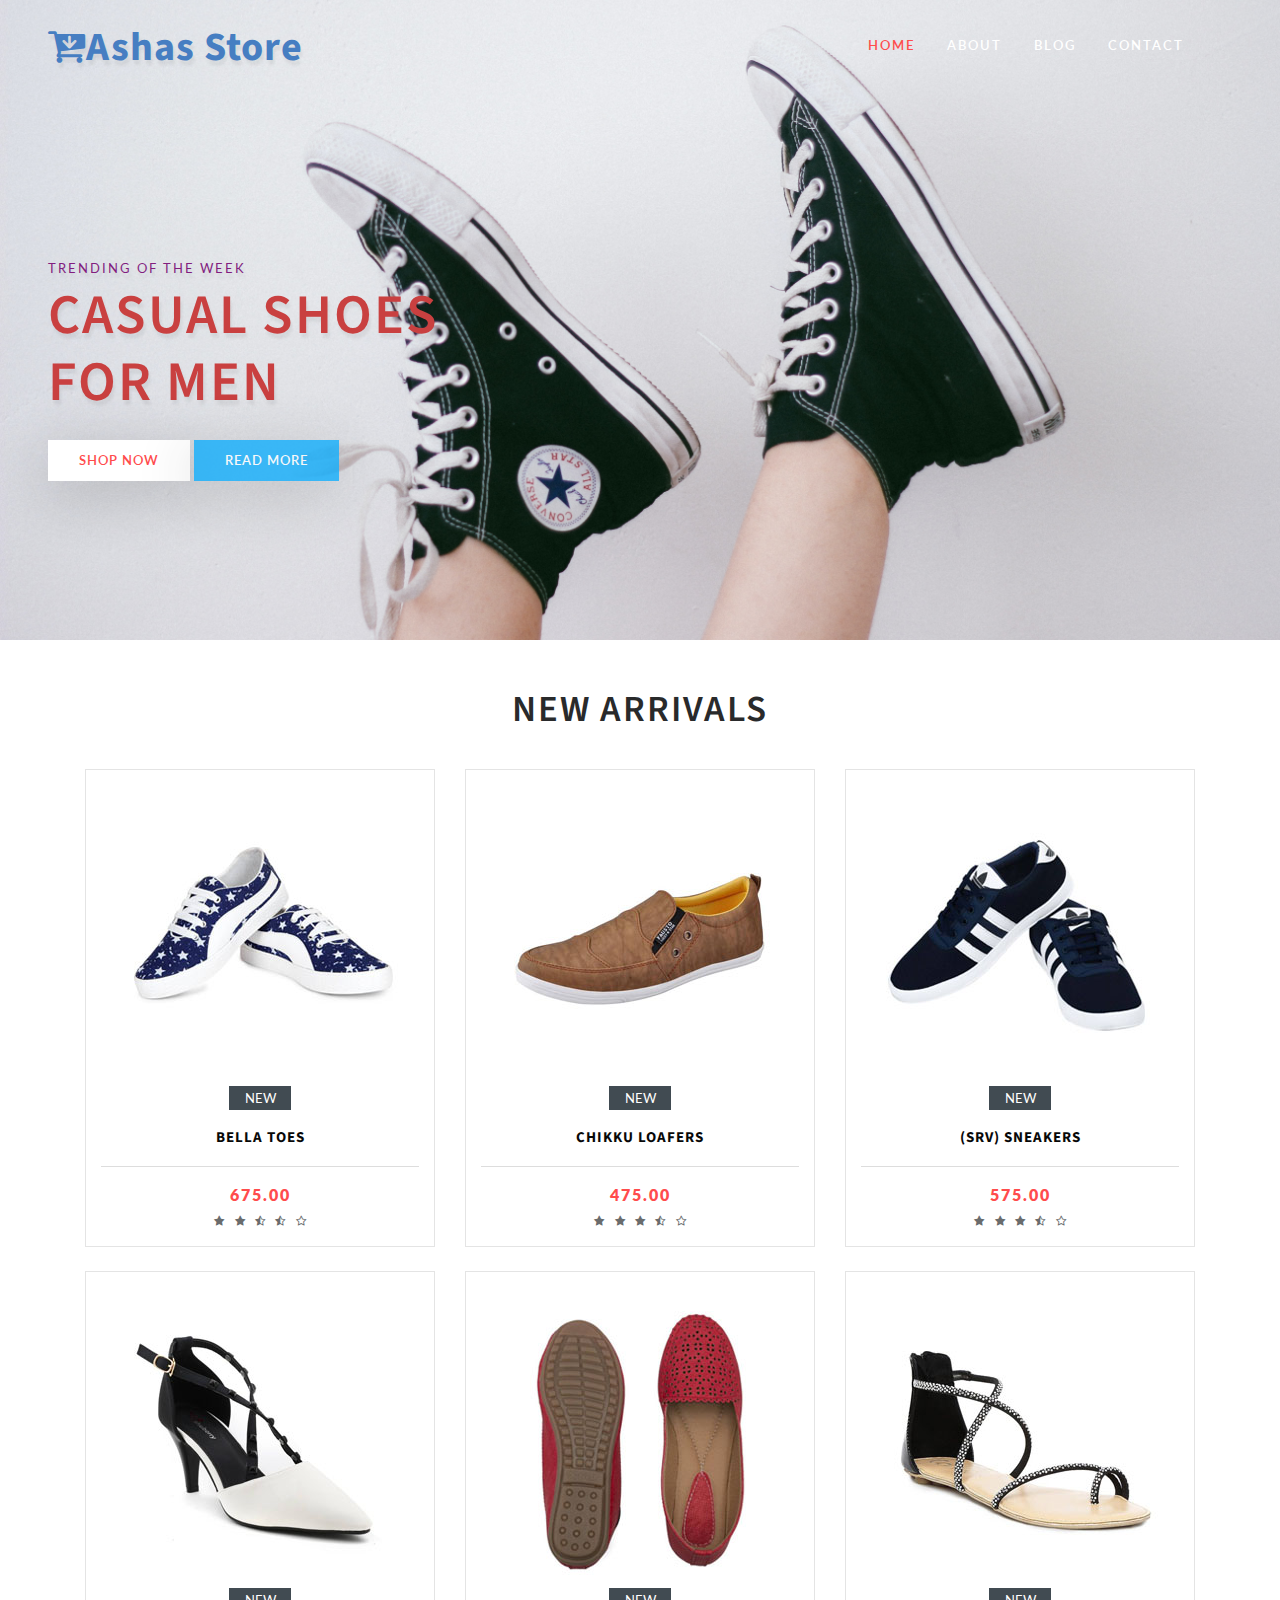
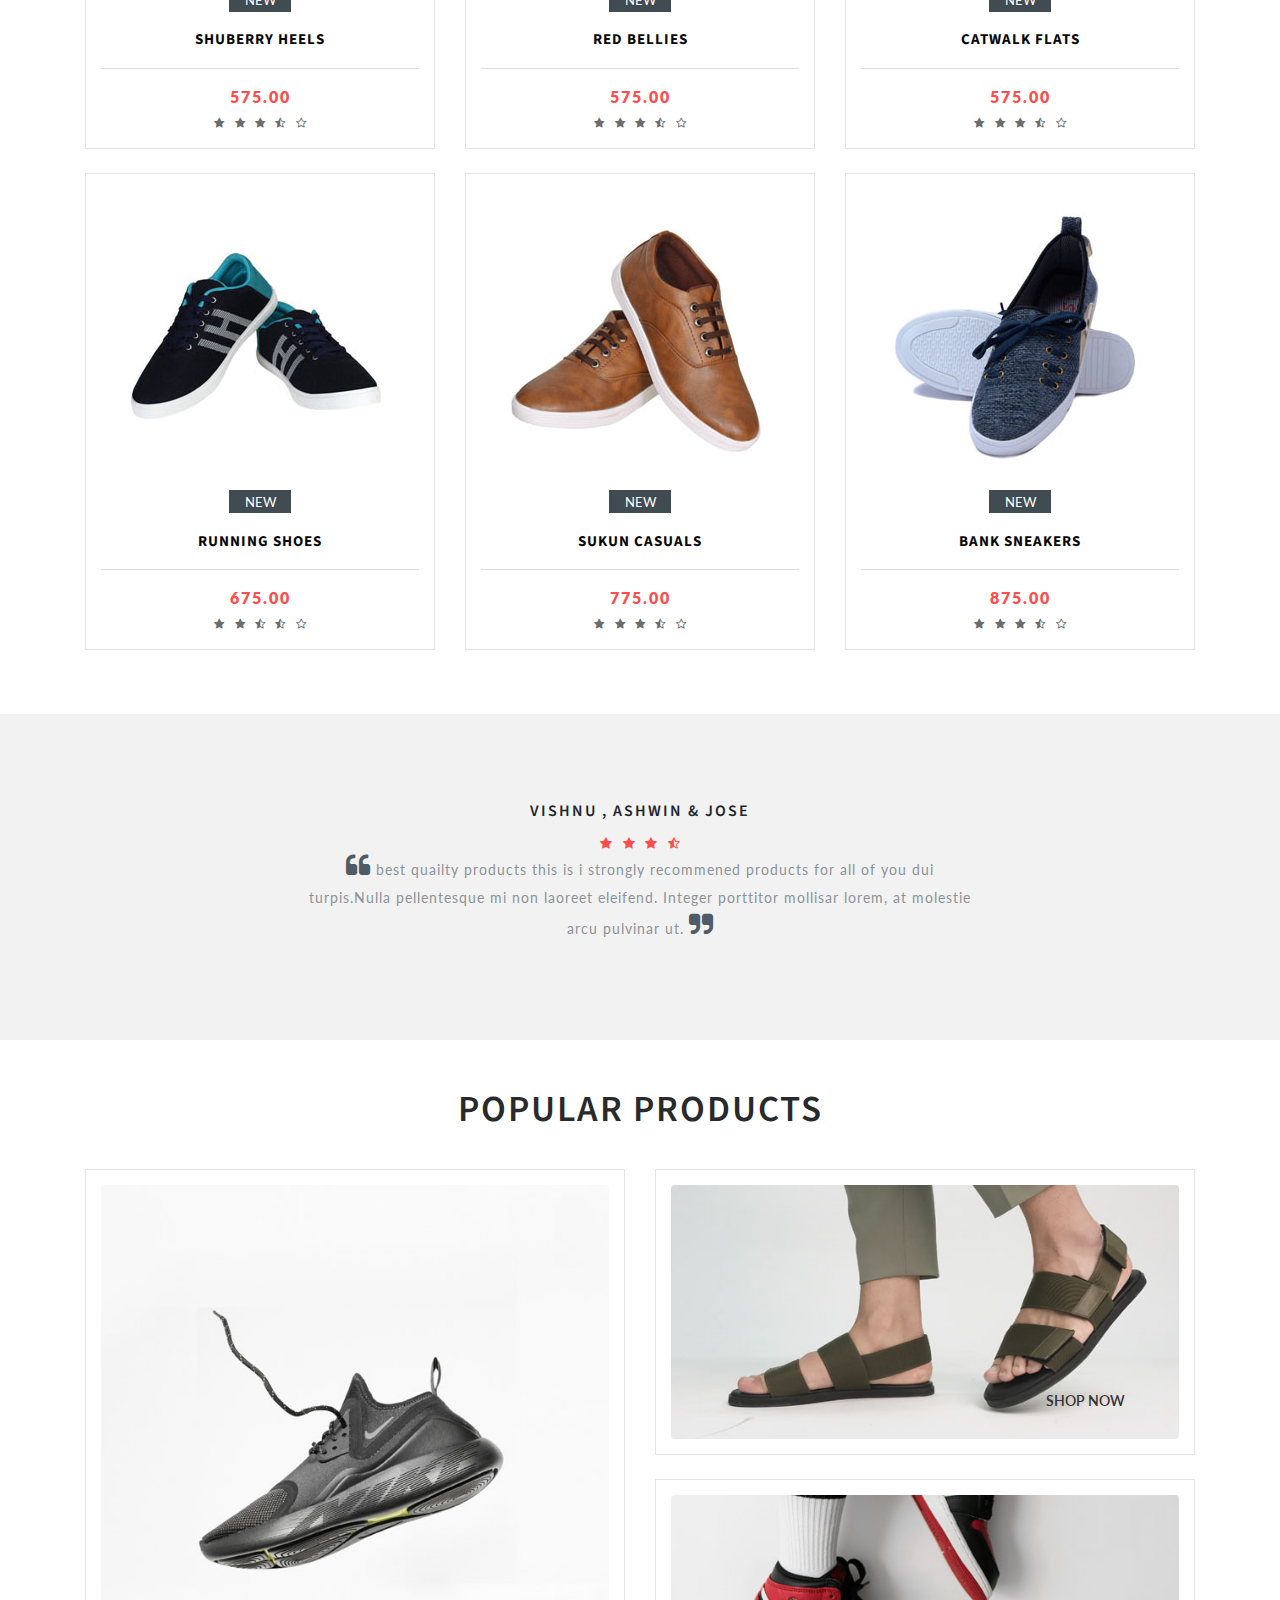
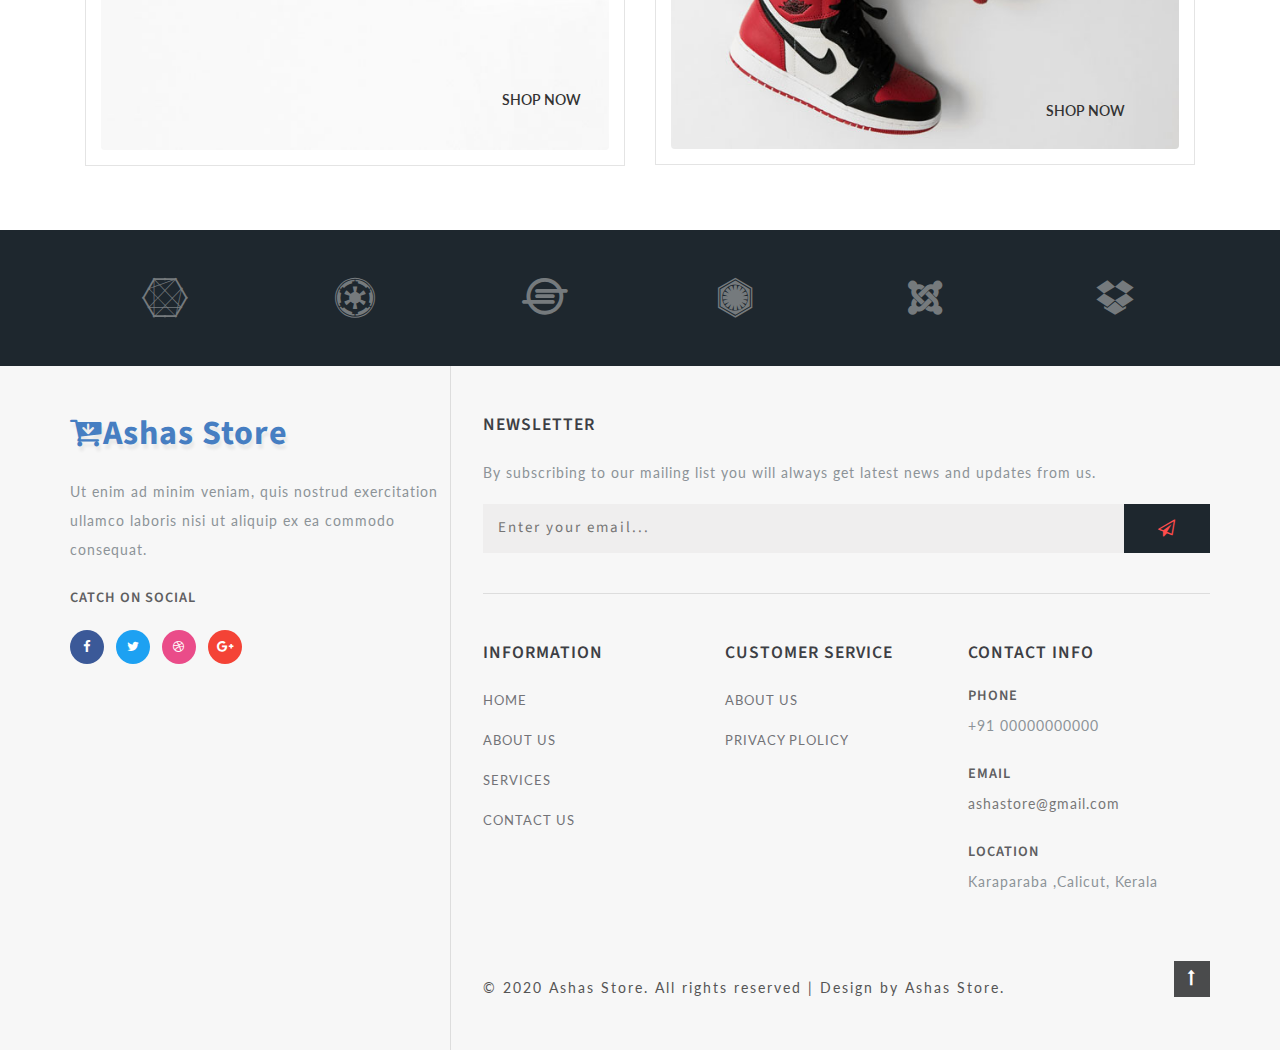
<file: index.html>
<!--
Author: Jose scaria Thomas
-->

<!DOCTYPE html>
<html lang="zxx">

<head>
    <title>Ashas Stores</title>
    <!-- Meta tag Keywords -->
    <meta name="viewport" content="width=device-width, initial-scale=1">
    <meta charset="UTF-8" />
    <meta name="keywords" content=" Templates, Flat Web Templates, Android Compatible web template, Smartphone Compatible web template, free webdesigns for Nokia, Samsung, LG, SonyEricsson, Motorola web design" />
    <script>
        addEventListener("load", function() {
            setTimeout(hideURLbar, 0);
        }, false);

        function hideURLbar() {
            window.scrollTo(0, 1);
        }
    </script>
    <!-- //Meta tag Keywords -->

    <!-- Custom-Files -->
    <link rel="stylesheet" href="css/bootstrap.css">
    <!-- Bootstrap-Core-CSS -->
    <link rel="stylesheet" href="css/style.css" type="text/css" media="all" />
    <!-- Style-CSS -->
    <!-- font-awesome-icons -->
    <link href="css/font-awesome.css" rel="stylesheet">
    <!-- //font-awesome-icons -->
    <!-- /Fonts -->
    <link href="//fonts.googleapis.com/css?family=Lato:100,100i,300,300i,400,400i,700" rel="stylesheet">
    <link href="//fonts.googleapis.com/css?family=Source+Sans+Pro:200,200i,300,300i,400,400i,600,600i,700,700i,900" rel="stylesheet">
    <!-- //Fonts -->

</head>

<body>

    <!-- mian-content -->
    <div class="main-banner" id="home">
        <!-- header -->
        <header class="header">
            <div class="container-fluid px-lg-5">
                <!-- nav -->
                <nav class="py-4">
                    <div id="logo">
                        <h1> <a style="color:#467ec2;" href="index.html"><span class="	fa fa-cart-arrow-down" aria-hidden="true"></span>Ashas Store</a></h1>
                    </div>

                    <label for="drop" class="toggle">Menu</label>
                    <input type="checkbox" id="drop" />
                    <ul class="menu mt-2">
                        <li class="active"><a href="index.html">Home</a></li>
                        <li><a href="about.html">About</a></li>
                        <li><a href="blog.html">Blog</a></li>
                        <li>
                            <!-- First Tier Drop Down -->

                        </li>
                        <li><a href="contact.html">Contact</a></li>
                    </ul>
                </nav>
                <!-- //nav -->
            </div>
        </header>
        <!-- //header -->
        <!--/banner-->
        <div class="banner-info ">
            <p style="color: #821d7f;">Trending of the week</p>
            <h3 class="mb-4" style="color: #c94040;">Casual Shoes for Men</h3>
            <div class="ban-buttons">
                <a href="shop-single.html" class="btn">Shop Now</a>
                <a href="single.html" class="btn active">Read More</a>
            </div>
        </div>
        <!--// banner-inner -->

    </div>
    <!--//main-content-->

    <!--/ab -->
    <section class="about py-5">
        <div class="container pb-lg-3">
            <h3 class="tittle text-center">New Arrivals</h3>
            <div class="row">
                <div class="col-md-4 product-men">
                    <div class="product-shoe-info shoe text-center">
                        <div class="men-thumb-item">
                            <img src="images/s1.jpg" class="img-fluid" alt="">
                            <span class="product-new-top">New</span>
                        </div>
                        <div class="item-info-product">
                            <h4>
                                <a href="shop-single.html">Bella Toes </a>
                            </h4>

                            <div class="product_price">
                                <div class="grid-price">
                                    <span class="money">675.00</span>
                                </div>
                            </div>
                            <ul class="stars">
                                <li><a href="#"><span class="fa fa-star" aria-hidden="true"></span></a></li>
                                <li><a href="#"><span class="fa fa-star" aria-hidden="true"></span></a></li>
                                <li><a href="#"><span class="fa fa-star-half-o" aria-hidden="true"></span></a></li>
                                <li><a href="#"><span class="fa fa-star-half-o" aria-hidden="true"></span></a></li>
                                <li><a href="#"><span class="fa fa-star-o" aria-hidden="true"></span></a></li>
                            </ul>
                        </div>
                    </div>
                </div>
                <div class="col-md-4 product-men">
                    <div class="product-shoe-info shoe text-center">
                        <div class="men-thumb-item">
                            <img src="images/s2.jpg" class="img-fluid" alt="">
                            <span class="product-new-top">New</span>
                        </div>
                        <div class="item-info-product">
                            <h4>
                                <a href="shop-single.html">Chikku Loafers </a>
                            </h4>

                            <div class="product_price">
                                <div class="grid-price">
                                    <span class="money">475.00</span>
                                </div>
                            </div>
                            <ul class="stars">
                                <li><a href="#"><span class="fa fa-star" aria-hidden="true"></span></a></li>
                                <li><a href="#"><span class="fa fa-star" aria-hidden="true"></span></a></li>
                                <li><a href="#"><span class="fa fa-star" aria-hidden="true"></span></a></li>
                                <li><a href="#"><span class="fa fa-star-half-o" aria-hidden="true"></span></a></li>
                                <li><a href="#"><span class="fa fa-star-o" aria-hidden="true"></span></a></li>
                            </ul>
                        </div>
                    </div>
                </div>
                <div class="col-md-4 product-men">
                    <div class="product-shoe-info shoe text-center">
                        <div class="men-thumb-item">
                            <img src="images/s3.jpg" class="img-fluid" alt="">
                            <span class="product-new-top">New</span>
                        </div>
                        <div class="item-info-product">
                            <h4>
                                <a href="shop-single.html">(SRV) Sneakers </a>
                            </h4>

                            <div class="product_price">
                                <div class="grid-price">
                                    <span class="money">575.00</span>
                                </div>
                            </div>
                            <ul class="stars">
                                <li><a href="#"><span class="fa fa-star" aria-hidden="true"></span></a></li>
                                <li><a href="#"><span class="fa fa-star" aria-hidden="true"></span></a></li>
                                <li><a href="#"><span class="fa fa-star" aria-hidden="true"></span></a></li>
                                <li><a href="#"><span class="fa fa-star-half-o" aria-hidden="true"></span></a></li>
                                <li><a href="#"><span class="fa fa-star-o" aria-hidden="true"></span></a></li>
                            </ul>
                        </div>
                    </div>
                </div>
                <div class="col-md-4 product-men my-lg-4">
                    <div class="product-shoe-info shoe text-center">
                        <div class="men-thumb-item">
                            <img src="images/s4.jpg" class="img-fluid" alt="">
                            <span class="product-new-top">New</span>
                        </div>
                        <div class="item-info-product">
                            <h4>
                                <a href="shop-single.html">Shuberry Heels</a>
                            </h4>

                            <div class="product_price">
                                <div class="grid-price">
                                    <span class="money">575.00</span>
                                </div>
                            </div>
                            <ul class="stars">
                                <li><a href="#"><span class="fa fa-star" aria-hidden="true"></span></a></li>
                                <li><a href="#"><span class="fa fa-star" aria-hidden="true"></span></a></li>
                                <li><a href="#"><span class="fa fa-star" aria-hidden="true"></span></a></li>
                                <li><a href="#"><span class="fa fa-star-half-o" aria-hidden="true"></span></a></li>
                                <li><a href="#"><span class="fa fa-star-o" aria-hidden="true"></span></a></li>
                            </ul>
                        </div>
                    </div>
                </div>
                <div class="col-md-4 product-men my-lg-4">
                    <div class="product-shoe-info shoe text-center">
                        <div class="men-thumb-item">
                            <img src="images/s5.jpg" class="img-fluid" alt="">
                            <span class="product-new-top">New</span>
                        </div>
                        <div class="item-info-product">
                            <h4>
                                <a href="shop-single.html">Red Bellies </a>
                            </h4>

                            <div class="product_price">
                                <div class="grid-price">
                                    <span class="money">575.00</span>
                                </div>
                            </div>
                            <ul class="stars">
                                <li><a href="#"><span class="fa fa-star" aria-hidden="true"></span></a></li>
                                <li><a href="#"><span class="fa fa-star" aria-hidden="true"></span></a></li>
                                <li><a href="#"><span class="fa fa-star" aria-hidden="true"></span></a></li>
                                <li><a href="#"><span class="fa fa-star-half-o" aria-hidden="true"></span></a></li>
                                <li><a href="#"><span class="fa fa-star-o" aria-hidden="true"></span></a></li>
                            </ul>
                        </div>
                    </div>
                </div>
                <div class="col-md-4 product-men my-lg-4">
                    <div class="product-shoe-info shoe text-center">
                        <div class="men-thumb-item">
                            <img src="images/s6.jpg" class="img-fluid" alt="">
                            <span class="product-new-top">New</span>
                        </div>
                        <div class="item-info-product">
                            <h4>
                                <a href="shop-single.html">Catwalk Flats </a>
                            </h4>

                            <div class="product_price">
                                <div class="grid-price">
                                    <span class="money">575.00</span>
                                </div>
                            </div>
                            <ul class="stars">
                                <li><a href="#"><span class="fa fa-star" aria-hidden="true"></span></a></li>
                                <li><a href="#"><span class="fa fa-star" aria-hidden="true"></span></a></li>
                                <li><a href="#"><span class="fa fa-star" aria-hidden="true"></span></a></li>
                                <li><a href="#"><span class="fa fa-star-half-o" aria-hidden="true"></span></a></li>
                                <li><a href="#"><span class="fa fa-star-o" aria-hidden="true"></span></a></li>
                            </ul>
                        </div>
                    </div>
                </div>
                <div class="col-md-4 product-men">
                    <div class="product-shoe-info shoe text-center">
                        <div class="men-thumb-item">
                            <img src="images/s7.jpg" class="img-fluid" alt="">
                            <span class="product-new-top">New</span>
                        </div>
                        <div class="item-info-product">
                            <h4>
                                <a href="shop-single.html">Running Shoes </a>
                            </h4>

                            <div class="product_price">
                                <div class="grid-price">
                                    <span class="money">675.00</span>
                                </div>
                            </div>
                            <ul class="stars">
                                <li><a href="#"><span class="fa fa-star" aria-hidden="true"></span></a></li>
                                <li><a href="#"><span class="fa fa-star" aria-hidden="true"></span></a></li>
                                <li><a href="#"><span class="fa fa-star-half-o" aria-hidden="true"></span></a></li>
                                <li><a href="#"><span class="fa fa-star-half-o" aria-hidden="true"></span></a></li>
                                <li><a href="#"><span class="fa fa-star-o" aria-hidden="true"></span></a></li>
                            </ul>
                        </div>
                    </div>
                </div>
                <div class="col-md-4 product-men">
                    <div class="product-shoe-info shoe text-center">
                        <div class="men-thumb-item">
                            <img src="images/s8.jpg" class="img-fluid" alt="">
                            <span class="product-new-top">New</span>
                        </div>
                        <div class="item-info-product">
                            <h4>
                                <a href="shop-single.html">Sukun Casuals </a>
                            </h4>

                            <div class="product_price">
                                <div class="grid-price ">
                                    <span class="money ">775.00</span>
                                </div>
                            </div>
                            <ul class="stars">
                                <li><a href="#"><span class="fa fa-star" aria-hidden="true"></span></a></li>
                                <li><a href="#"><span class="fa fa-star" aria-hidden="true"></span></a></li>
                                <li><a href="#"><span class="fa fa-star" aria-hidden="true"></span></a></li>
                                <li><a href="#"><span class="fa fa-star-half-o" aria-hidden="true"></span></a></li>
                                <li><a href="#"><span class="fa fa-star-o" aria-hidden="true"></span></a></li>
                            </ul>
                        </div>
                    </div>
                </div>
                <div class="col-md-4 product-men">
                    <div class="product-shoe-info shoe text-center">
                        <div class="men-thumb-item">
                            <img src="images/s9.jpg" class="img-fluid" alt="">
                            <span class="product-new-top">New</span>
                        </div>
                        <div class="item-info-product">
                            <h4>
                                <a href="shop-single.html">Bank Sneakers</a>
                            </h4>

                            <div class="product_price">
                                <div class="grid-price">
                                    <span class="money">875.00</span>
                                </div>
                            </div>
                            <ul class="stars">
                                <li><a href="#"><span class="fa fa-star" aria-hidden="true"></span></a></li>
                                <li><a href="#"><span class="fa fa-star" aria-hidden="true"></span></a></li>
                                <li><a href="#"><span class="fa fa-star" aria-hidden="true"></span></a></li>
                                <li><a href="#"><span class="fa fa-star-half-o" aria-hidden="true"></span></a></li>
                                <li><a href="#"><span class="fa fa-star-o" aria-hidden="true"></span></a></li>
                            </ul>
                        </div>
                    </div>
                </div>
            </div>

        </div>
    </section>
    <!-- //ab -->
    <!--/testimonials-->
    <section class="testimonials py-5">
        <div class="container">
            <div class="test-info text-center">
                <h3 class="my-md-2 my-3">Vishnu , Ashwin & Jose</h3>

                <ul class="list-unstyled w3layouts-icons clients">
                    <li>
                        <a href="#">
                            <span class="fa fa-star"></span>
                        </a>
                    </li>
                    <li>
                        <a href="#">
                            <span class="fa fa-star"></span>
                        </a>
                    </li>
                    <li>
                        <a href="#">
                            <span class="fa fa-star"></span>
                        </a>
                    </li>
                    <li>
                        <a href="#">
                            <span class="fa fa-star-half-o"></span>
                        </a>
                    </li>
                </ul>
                <p><span class="fa fa-quote-left"></span> best quailty products this is i strongly recommened products for all of you dui turpis.Nulla pellentesque mi non laoreet eleifend. Integer porttitor mollisar lorem, at molestie arcu pulvinar ut. <span class="fa fa-quote-right"></span></p>

            </div>
        </div>
    </section>
    <!--//testimonials-->
    <!--/ab -->
    <section class="about py-5">
        <div class="container pb-lg-3">
            <h3 class="tittle text-center">Popular Products</h3>
            <div class="row">
                <div class="col-md-6 latest-left">
                    <div class="product-shoe-info shoe text-center">
                        <img src="images/img1.jpg" class="img-fluid" alt="">
                        <div class="shop-now"><a href="shop.html" class="btn">Shop Now</a></div>
                    </div>
                </div>
                <div class="col-md-6 latest-right">
                    <div class="row latest-grids">
                        <div class="latest-grid1 product-men col-12">
                            <div class="product-shoe-info shoe text-center">
                                <div class="men-thumb-item">
                                    <img src="images/img2.jpg" class="img-fluid" alt="">
                                    <div class="shop-now"><a href="shop.html" class="btn">Shop Now</a></div>
                                </div>
                            </div>
                        </div>
                        <div class="latest-grid2 product-men col-12 mt-lg-4">
                            <div class="product-shoe-info shoe text-center">
                                <div class="men-thumb-item">
                                    <img src="images/img3.jpg" class="img-fluid" alt="">
                                    <div class="shop-now"><a href="shop.html" class="btn">Shop Now</a></div>

                                </div>
                            </div>
                        </div>
                    </div>
                </div>
            </div>
        </div>
    </section>
    <!-- //ab -->
    <!-- brands -->
    <section class="brands py-5" id="brands">
        <div class="container py-lg-0">
            <div class="row text-center brand-items">
                <div class="col-sm-2 col-3">
                    <a href="#"><span class="fa fa-connectdevelop" aria-hidden="true"></span></a>
                </div>
                <div class="col-sm-2 col-3">
                    <a href="#"><span class="fa fa-empire" aria-hidden="true"></span></a>
                </div>
                <div class="col-sm-2 col-3">
                    <a href="#"><span class="fa fa-ioxhost" aria-hidden="true"></span></a>
                </div>
                <div class="col-sm-2 col-3">
                    <a href="#"><span class="fa fa-first-order" aria-hidden="true"></span></a>
                </div>
                <div class="col-sm-2 col-3 mt-sm-0 mt-4">
                    <a href="#"><span class="fa fa-joomla" aria-hidden="true"></span></a>
                </div>
                <div class="col-sm-2 col-3 mt-sm-0 mt-4">
                    <a href="#"><span class="fa fa-dropbox" aria-hidden="true"></span></a>
                </div>
            </div>
        </div>
    </section>
    <!-- brands -->
    <!-- footer -->
    <footer>
        <div class="container">
            <div class="row footer-top">
                <div class="col-lg-4 footer-grid_section_w3layouts">
                    <h2 class="logo-2 mb-lg-4 mb-3">
                        <a style="color: #467ec2;" href="index.html"><span class="fa fa-cart-arrow-down" aria-hidden="true"></span>Ashas Store</a>
                    </h2>
                    <p>Ut enim ad minim veniam, quis nostrud exercitation ullamco laboris nisi ut aliquip ex ea commodo consequat.</p>
                    <h4 class="sub-con-fo ad-info my-4">Catch on Social</h4>
                    <ul class="w3layouts_social_list list-unstyled">
                        <li>
                            <a href="#" class="w3pvt_facebook">
                                <span class="fa fa-facebook-f"></span>
                            </a>
                        </li>
                        <li class="mx-2">
                            <a href="#" class="w3pvt_twitter">
                                <span class="fa fa-twitter"></span>
                            </a>
                        </li>
                        <li>
                            <a href="#" class="w3pvt_dribble">
                                <span class="fa fa-dribbble"></span>
                            </a>
                        </li>
                        <li class="ml-2">
                            <a href="#" class="w3pvt_google">
                                <span class="fa fa-google-plus"></span>
                            </a>
                        </li>
                    </ul>
                </div>
                <div class="col-lg-8 footer-right">
                    <div class="w3layouts-news-letter">
                        <h3 class="footer-title text-uppercase text-wh mb-lg-4 mb-3">Newsletter</h3>

                        <p>By subscribing to our mailing list you will always get latest news and updates from us.</p>
                        <form action="#" method="post" class="w3layouts-newsletter">
                            <input type="email" name="Email" placeholder="Enter your email..." required="">
                            <button class="btn1"><span class="fa fa-paper-plane-o" aria-hidden="true"></span></button>

                        </form>
                    </div>
                    <div class="row mt-lg-4 bottom-w3layouts-sec-nav mx-0">
                        <div class="col-md-4 footer-grid_section_w3layouts">
                            <h3 class="footer-title text-uppercase text-wh mb-lg-4 mb-3">Information</h3>
                            <ul class="list-unstyled w3layouts-icons">
                                <li>
                                    <a href="index.html">Home</a>
                                </li>
                                <li class="mt-3">
                                    <a href="about.html">About Us</a>
                                </li>

                                <li class="mt-3">
                                    <a href="#">Services</a>
                                </li>
                                <li class="mt-3">
                                    <a href="contact.html">Contact Us</a>
                                </li>
                            </ul>
                        </div>
                        <div class="col-md-4 footer-grid_section_w3layouts">
                            <!-- social icons -->
                            <div class="agileinfo_social_icons">
                                <h3 class="footer-title text-uppercase text-wh mb-lg-4 mb-3">Customer Service</h3>
                                <ul class="list-unstyled w3layouts-icons">

                                    <li>
                                        <a href="#">About Us</a>
                                    </li>

                                    <li class="mt-3">
                                        <a href="#">Privacy Plolicy</a>
                                    </li>
                                </ul>
                            </div>
                            <!-- social icons -->
                        </div>
                        <div class="col-md-4 footer-grid_section_w3layouts my-md-0 my-5">
                            <h3 class="footer-title text-uppercase text-wh mb-lg-4 mb-3">Contact Info</h3>
                            <div class="contact-info">
                                <div class="footer-address-inf">
                                    <h4 class="ad-info mb-2">Phone</h4>
                                    <p>+91 00000000000  
                                    </p>
                                </div>
                                <div class="footer-address-inf my-4">
                                    <h4 class="ad-info mb-2">Email </h4>
                                    <p><a href="">ashastore@gmail.com</a></p>
                                </div>
                                <div class="footer-address-inf">
                                    <h4 class="ad-info mb-2">Location</h4>
                                    <p>Karaparaba ,Calicut, Kerala</p>
                                </div>
                            </div>
                        </div>


                    </div>
                    <div class="cpy-right text-left row">
                        <p class="col-md-10">© 2020 Ashas Store. All rights reserved | Design by
                            <a href=""> Ashas Store.</a>
                        </p>
                        <!-- move top icon -->
                        <a href="#home" class="move-top text-right col-md-2"><span class="fa fa-long-arrow-up" aria-hidden="true"></span></a>
                        <!-- //move top icon -->
                    </div>
                </div>
            </div>
        </div>
    </footer>
    <!-- //footer -->

</body>

</html>
</file>
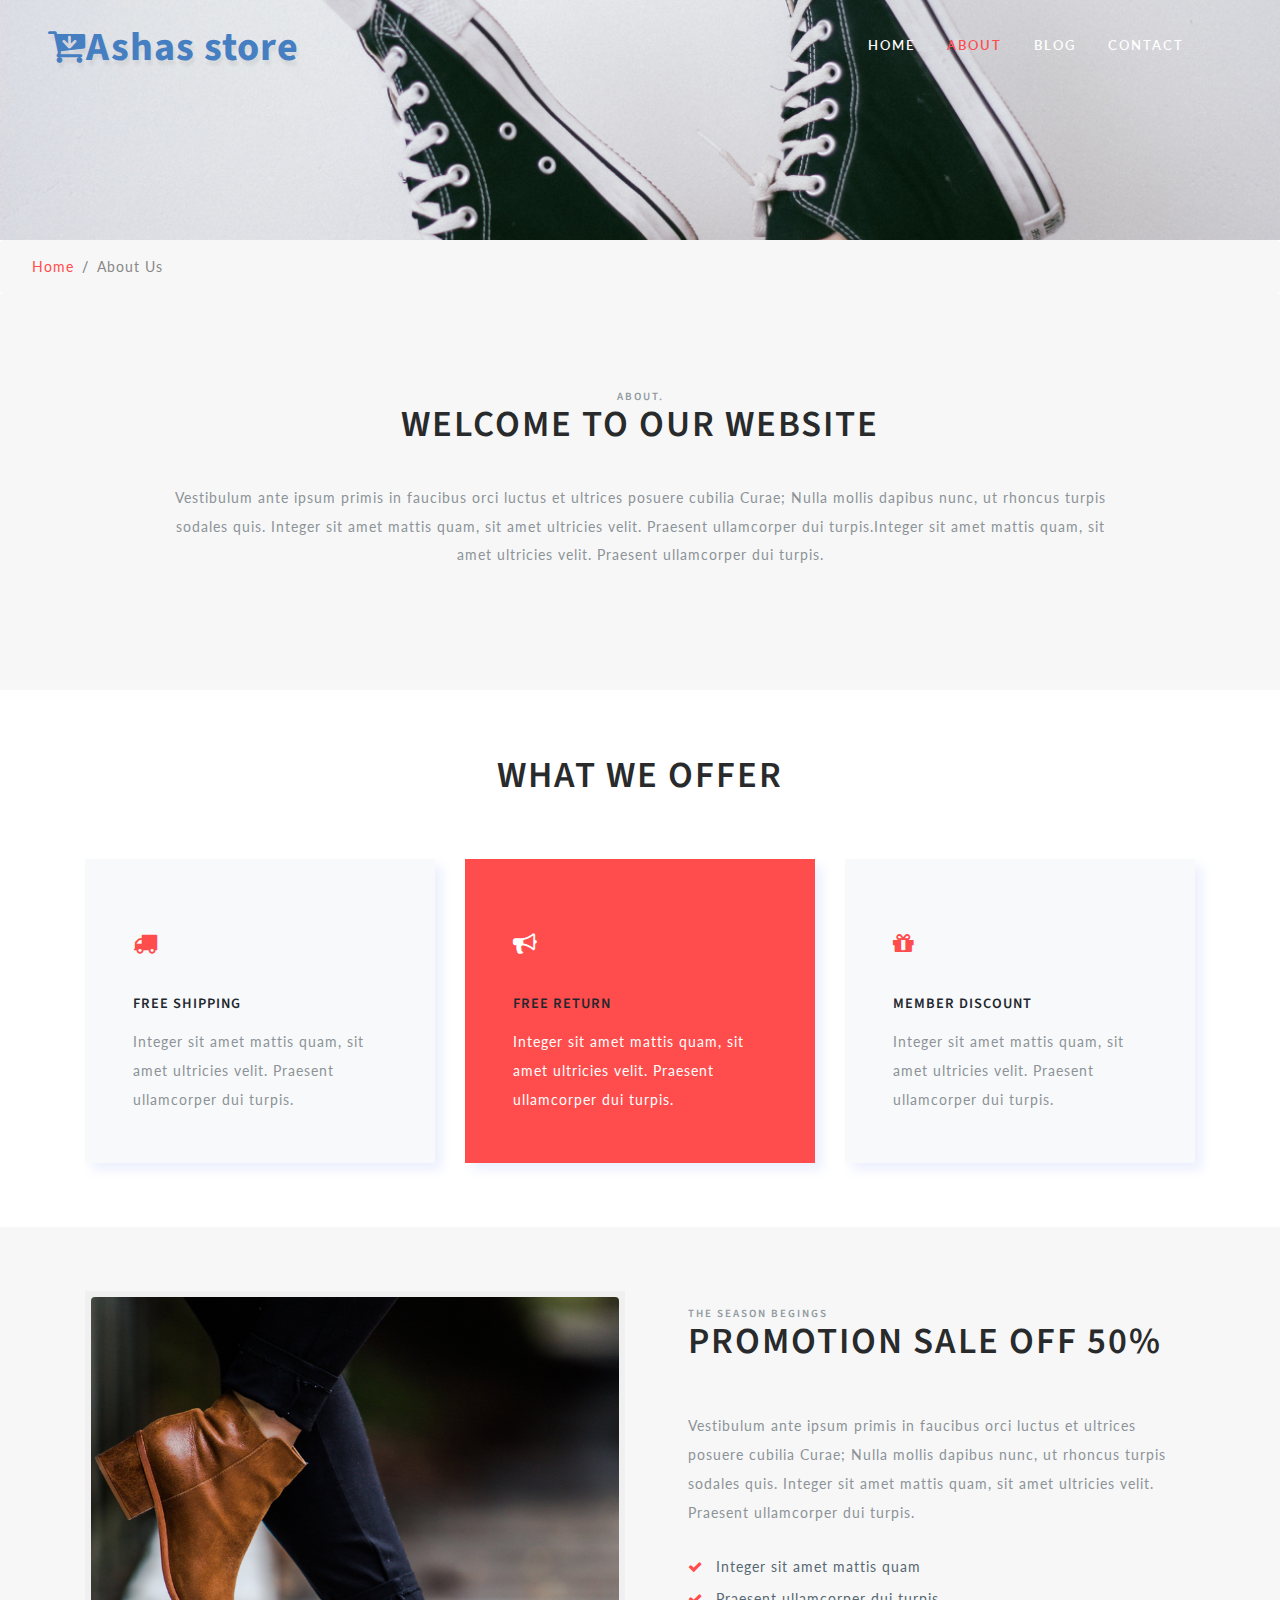
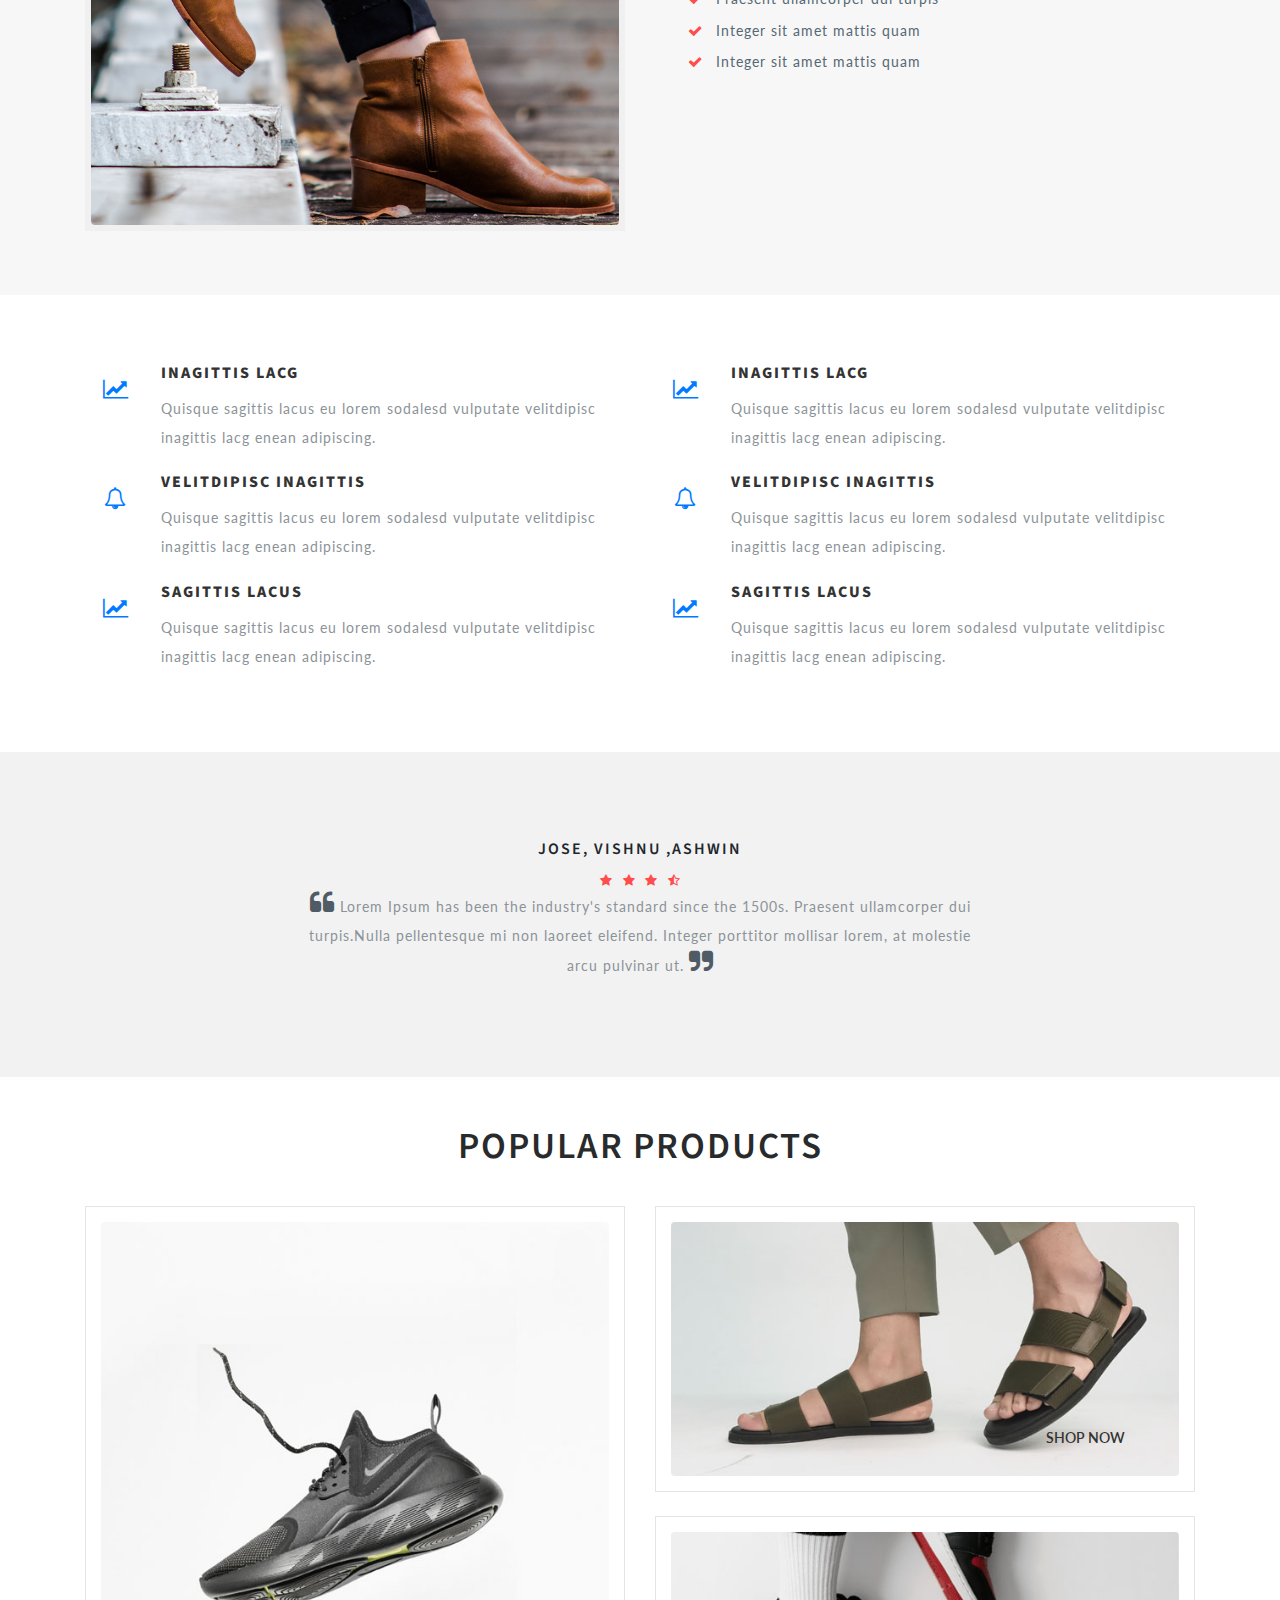
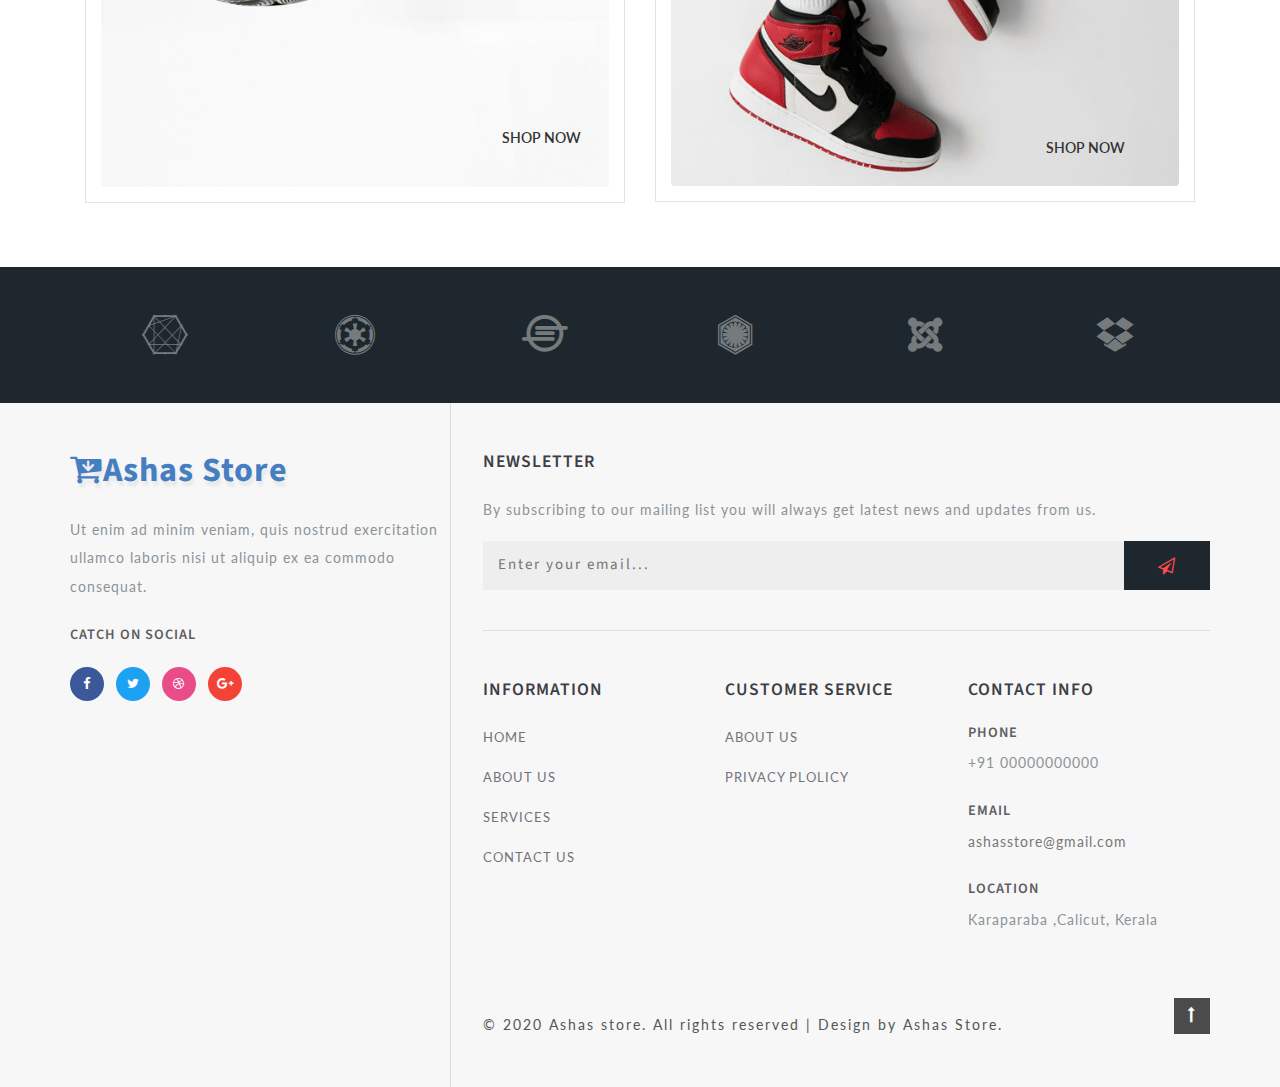
<file: about.html>
<!--
Author: Jose Scaria Thomas
-->

<!DOCTYPE html>
<html lang="zxx">

<head>
    <title>Ashas Store about page</title>
    <!-- Meta tag Keywords -->
    <meta name="viewport" content="width=device-width, initial-scale=1">
    <meta charset="UTF-8" />
    <meta name="keywords" content="Bootie Responsive web template, Bootstrap Web Templates, Flat Web Templates, Android Compatible web template, Smartphone Compatible web template, free webdesigns for Nokia, Samsung, LG, SonyEricsson, Motorola web design" />
    <script>
        addEventListener("load", function() {
            setTimeout(hideURLbar, 0);
        }, false);

        function hideURLbar() {
            window.scrollTo(0, 1);
        }
    </script>
    <!-- //Meta tag Keywords -->

    <!-- Custom-Files -->
    <link rel="stylesheet" href="css/bootstrap.css">
    <!-- Bootstrap-Core-CSS -->
    <link rel="stylesheet" href="css/style.css" type="text/css" media="all" />
    <!-- Style-CSS -->
    <!-- font-awesome-icons -->
    <link href="css/font-awesome.css" rel="stylesheet">
    <!-- //font-awesome-icons -->
    <!-- /Fonts -->
    <link href="//fonts.googleapis.com/css?family=Lato:100,100i,300,300i,400,400i,700" rel="stylesheet">
    <link href="//fonts.googleapis.com/css?family=Source+Sans+Pro:200,200i,300,300i,400,400i,600,600i,700,700i,900" rel="stylesheet">
    <!-- //Fonts -->

</head>

<body>

    <!-- mian-content -->
    <div class="main-banner inner" id="home">
        <!-- header -->
        <header class="header">
            <div class="container-fluid px-lg-5">
                <!-- nav -->
                <nav class="py-4">
                    <div id="logo">
                        <h1> <a style="color:#467ec2;" href="index.html"><span class="	fa fa-cart-arrow-down" aria-hidden="true"></span>Ashas store</a></h1>
                    </div>

                    <label for="drop" class="toggle">Menu</label>
                    <input type="checkbox" id="drop" />
                    <ul class="menu mt-2">
                        <li><a href="index.html">Home</a></li>
                        <li class="active"><a href="about.html">About</a></li>
                        <li><a href="blog.html">Blog</a></li>
                        <li>
                            <!-- First Tier Drop Down -->

                        </li>
                        <li><a href="contact.html">Contact</a></li>
                    </ul>
                </nav>
                <!-- //nav -->
            </div>
        </header>
        <!-- //header -->

    </div>
    <!--//main-content-->
    <!---->
    <ol class="breadcrumb">
        <li class="breadcrumb-item">
            <a href="index.html">Home</a>
        </li>
        <li class="breadcrumb-item active">About Us</li>
    </ol>
    <!---->
    <!--// mian-content -->
    <!--/ab -->
    <section class="hand-crafted py-5">
        <div class="container">
            <div class="inner-sec py-md-5 px-lg-5">
                <h3 class="tittle text-center"><span class="sub-tittle">About.</span> Welcome To Our Website</h3>
                <p class="mb-4 text-center px-lg-4"> Vestibulum ante ipsum primis in faucibus orci luctus et ultrices posuere cubilia Curae; Nulla mollis dapibus nunc, ut rhoncus turpis sodales quis. Integer sit amet mattis quam, sit amet ultricies velit. Praesent ullamcorper dui turpis.Integer sit amet mattis quam, sit amet ultricies velit. Praesent ullamcorper dui turpis.</p>
            </div>
        </div>
    </section>
    <!-- //ab -->
    <!--/ab -->
    <section class="about py-md-5 py-5">
        <div class="container py-md-3">
            <h3 class="tittle text-center">What We Offer</h3>
            <div class="feature-grids row">
                <div class="col-md-4 gd-bottom mt-lg-4">
                    <div class="bottom-gd p-lg-5 p-4">
                        <span class="fa fa-truck" aria-hidden="true"></span>
                        <h3 class="my-3">
                            FREE SHIPPING</h3>
                        <p>Integer sit amet mattis quam, sit amet ultricies velit. Praesent ullamcorper dui turpis.</p>
                    </div>
                </div>
                <div class="col-md-4 gd-bottom mt-lg-4">
                    <div class="bottom-gd2-active p-lg-5 p-4">
                        <span class="fa fa-bullhorn" aria-hidden="true"></span>
                        <h3 class="my-3">FREE RETURN</h3>
                        <p>Integer sit amet mattis quam, sit amet ultricies velit. Praesent ullamcorper dui turpis.</p>
                    </div>
                </div>
                <div class="col-md-4 gd-bottom mt-lg-4">
                    <div class="bottom-gd p-lg-5 p-4">
                        <span class="fa fa-gift" aria-hidden="true"></span>
                        <h3 class="my-3">MEMBER DISCOUNT</h3>
                        <p>Integer sit amet mattis quam, sit amet ultricies velit. Praesent ullamcorper dui turpis.</p>
                    </div>
                </div>

            </div>
        </div>
    </section>
    <!-- //ab -->
    <!-- /hand-crafted -->
    <section class="hand-crafted py-5">
        <div class="container py-md-3">
            <div class="row banner-grids">
                <div class="col-md-6 banner-image">
                    <div class="effect-w3">
                        <img src="images/about.jpg" alt="" class="img-fluid image1">

                    </div>

                </div>
                <div class="col-md-6 last-img pl-lg-5 p-3">
                    <h3 class="tittle mb-lg-5 mb-3"><span class="sub-tittle">THE SEASON BEGINGS </span>PROMOTION SALE OFF 50%</h3>
                    <p class="mb-4"> Vestibulum ante ipsum primis in faucibus orci luctus et ultrices posuere cubilia Curae; Nulla mollis dapibus nunc, ut rhoncus turpis sodales quis. Integer sit amet mattis quam, sit amet ultricies velit. Praesent ullamcorper dui turpis.</p>
                    <ul class="tic-info list-unstyled">
                        <li>

                            <span class="fa fa-check mr-2"></span> Integer sit amet mattis quam

                        </li>
                        <li>

                            <span class="fa fa-check mr-2"></span> Praesent ullamcorper dui turpis

                        </li>
                        <li>

                            <span class="fa fa-check mr-2"></span> Integer sit amet mattis quam

                        </li>
                        <li>

                            <span class="fa fa-check mr-2"></span> Integer sit amet mattis quam

                        </li>
                    </ul>

                </div>
            </div>
        </div>
    </section>
    <!-- //hand-crafted -->
    <!-- stats -->
    <section class="stats py-5" id="stats">
        <div class="container py-md-3">
            <div class="row stat-grids">
                <div class="col-lg-6 ser-lt">
                    <div class="d-flex services-box">
                        <div class="icon">
                            <span class="fa fa-line-chart"></span>
                        </div>
                        <!-- .Icon ends here -->
                        <div class="service-content">
                            <h4>Inagittis Lacg</h4>
                            <p class="serp">
                                Quisque sagittis lacus eu lorem sodalesd vulputate velitdipisc inagittis lacg enean adipiscing.
                            </p>
                        </div>
                        <!-- .Service-content ends here -->
                    </div>
                    <!-- .Services-box ends here -->

                    <div class="d-flex services-box ser-midd">
                        <div class="icon">
                            <span class="fa fa-bell-o"></span>
                        </div>
                        <!-- .Icon ends here -->
                        <div class="service-content">
                            <h4>Velitdipisc Inagittis</h4>
                            <p class="serp">
                                Quisque sagittis lacus eu lorem sodalesd vulputate velitdipisc inagittis lacg enean adipiscing.
                            </p>
                        </div>
                        <!-- .Service-content ends here -->
                    </div>
                    <!-- .Services-box ends here -->
                    <!-- .Services-box ends here -->

                    <div class="d-flex services-box bx-4">
                        <div class="icon">
                            <span class="fa fa-line-chart"></span>
                        </div>
                        <!-- .Icon ends here -->
                        <div class="service-content">
                            <h4>Sagittis Lacus</h4>
                            <p class="serp">
                                Quisque sagittis lacus eu lorem sodalesd vulputate velitdipisc inagittis lacg enean adipiscing.
                            </p>
                        </div>
                        <!-- .Service-content ends here -->
                    </div>
                    <!-- .Services-box ends here -->
                </div>
                <div class="col-lg-6 ser-lt ser-right">
                    <div class="d-flex services-box">
                        <div class="icon">
                            <span class="fa fa-line-chart"></span>
                        </div>
                        <!-- .Icon ends here -->
                        <div class="service-content">
                            <h4>Inagittis Lacg</h4>
                            <p class="serp">
                                Quisque sagittis lacus eu lorem sodalesd vulputate velitdipisc inagittis lacg enean adipiscing.
                            </p>
                        </div>
                        <!-- .Service-content ends here -->
                    </div>
                    <!-- .Services-box ends here -->

                    <div class="d-flex services-box ser-midd">
                        <div class="icon">
                            <span class="fa fa-bell-o"></span>
                        </div>
                        <!-- .Icon ends here -->
                        <div class="service-content">
                            <h4>Velitdipisc Inagittis</h4>
                            <p class="serp">
                                Quisque sagittis lacus eu lorem sodalesd vulputate velitdipisc inagittis lacg enean adipiscing.
                            </p>
                        </div>
                        <!-- .Service-content ends here -->
                    </div>
                    <!-- .Services-box ends here -->
                    <!-- .Services-box ends here -->

                    <div class="d-flex services-box bx-4">
                        <div class="icon">
                            <span class="fa fa-line-chart"></span>
                        </div>
                        <!-- .Icon ends here -->
                        <div class="service-content">
                            <h4>Sagittis Lacus</h4>
                            <p class="serp">
                                Quisque sagittis lacus eu lorem sodalesd vulputate velitdipisc inagittis lacg enean adipiscing.
                            </p>
                        </div>
                        <!-- .Service-content ends here -->
                    </div>
                    <!-- .Services-box ends here -->
                </div>
            </div>
        </div>
    </section>
    <!-- //stats -->
    <!--/testimonials-->
    <section class="testimonials py-5">
        <div class="container">
            <div class="test-info text-center">
                <h3 class="my-md-2 my-3">Jose, Vishnu ,Ashwin </h3>

                <ul class="list-unstyled w3layouts-icons clients">
                    <li>
                        <a href="#">
                            <span class="fa fa-star"></span>
                        </a>
                    </li>
                    <li>
                        <a href="#">
                            <span class="fa fa-star"></span>
                        </a>
                    </li>
                    <li>
                        <a href="#">
                            <span class="fa fa-star"></span>
                        </a>
                    </li>
                    <li>
                        <a href="#">
                            <span class="fa fa-star-half-o"></span>
                        </a>
                    </li>
                </ul>
                <p><span class="fa fa-quote-left"></span> Lorem Ipsum has been the industry's standard since the 1500s. Praesent ullamcorper dui turpis.Nulla pellentesque mi non laoreet eleifend. Integer porttitor mollisar lorem, at molestie arcu pulvinar ut. <span class="fa fa-quote-right"></span></p>

            </div>
        </div>
    </section>
    <!--//testimonials-->
    <!--/ab -->
    <section class="about py-5">
        <div class="container pb-lg-3">
            <h3 class="tittle text-center">Popular Products</h3>
            <div class="row">
                <div class="col-md-6 latest-left">
                    <div class="product-shoe-info shoe text-center">
                        <img src="images/img1.jpg" class="img-fluid" alt="">
                        <div class="shop-now"><a href="shop.html" class="btn">Shop Now</a></div>
                    </div>
                </div>
                <div class="col-md-6 latest-right">
                    <div class="row latest-grids">
                        <div class="latest-grid1 product-men col-12">
                            <div class="product-shoe-info shoe text-center">
                                <div class="men-thumb-item">
                                    <img src="images/img2.jpg" class="img-fluid" alt="">
                                    <div class="shop-now"><a href="shop.html" class="btn">Shop Now</a></div>
                                </div>
                            </div>
                        </div>
                        <div class="latest-grid2 product-men col-12 mt-lg-4">
                            <div class="product-shoe-info shoe text-center">
                                <div class="men-thumb-item">
                                    <img src="images/img3.jpg" class="img-fluid" alt="">
                                    <div class="shop-now"><a href="shop.html" class="btn">Shop Now</a></div>

                                </div>
                            </div>
                        </div>
                    </div>
                </div>
            </div>
        </div>
    </section>
    <!-- //ab -->
    <!-- brands -->
    <section class="brands py-5" id="brands">
        <div class="container py-lg-0">
            <div class="row text-center brand-items">
                <div class="col-sm-2 col-3">
                    <a href="#"><span class="fa fa-connectdevelop" aria-hidden="true"></span></a>
                </div>
                <div class="col-sm-2 col-3">
                    <a href="#"><span class="fa fa-empire" aria-hidden="true"></span></a>
                </div>
                <div class="col-sm-2 col-3">
                    <a href="#"><span class="fa fa-ioxhost" aria-hidden="true"></span></a>
                </div>
                <div class="col-sm-2 col-3">
                    <a href="#"><span class="fa fa-first-order" aria-hidden="true"></span></a>
                </div>
                <div class="col-sm-2 col-3 mt-sm-0 mt-4">
                    <a href="#"><span class="fa fa-joomla" aria-hidden="true"></span></a>
                </div>
                <div class="col-sm-2 col-3 mt-sm-0 mt-4">
                    <a href="#"><span class="fa fa-dropbox" aria-hidden="true"></span></a>
                </div>
            </div>
        </div>
    </section>
    <!-- brands -->
    <!-- footer -->
    <footer>
        <div class="container">
            <div class="row footer-top">
                <div class="col-lg-4 footer-grid_section_w3layouts">
                    <h2 class="logo-2 mb-lg-4 mb-3">
                        <a href="index.html"><span style="color:#467ec2;" href="index.html"><span class="fa fa-cart-arrow-down" aria-hidden="true"></span>Ashas Store</a>
                    </h2>
                    <p>Ut enim ad minim veniam, quis nostrud exercitation ullamco laboris nisi ut aliquip ex ea commodo consequat.</p>
                    <h4 class="sub-con-fo ad-info my-4">Catch on Social</h4>
                    <ul class="w3layouts_social_list list-unstyled">
                        <li>
                            <a href="#" class="w3pvt_facebook">
                                <span class="fa fa-facebook-f"></span>
                            </a>
                        </li>
                        <li class="mx-2">
                            <a href="#" class="w3pvt_twitter">
                                <span class="fa fa-twitter"></span>
                            </a>
                        </li>
                        <li>
                            <a href="#" class="w3pvt_dribble">
                                <span class="fa fa-dribbble"></span>
                            </a>
                        </li>
                        <li class="ml-2">
                            <a href="#" class="w3pvt_google">
                                <span class="fa fa-google-plus"></span>
                            </a>
                        </li>
                    </ul>
                </div>
                <div class="col-lg-8 footer-right">
                    <div class="w3layouts-news-letter">
                        <h3 class="footer-title text-uppercase text-wh mb-lg-4 mb-3">Newsletter</h3>

                        <p>By subscribing to our mailing list you will always get latest news and updates from us.</p>
                        <form action="#" method="post" class="w3layouts-newsletter">
                            <input type="email" name="Email" placeholder="Enter your email..." required="">
                            <button class="btn1"><span class="fa fa-paper-plane-o" aria-hidden="true"></span></button>

                        </form>
                    </div>
                    <div class="row mt-lg-4 bottom-w3layouts-sec-nav mx-0">
                        <div class="col-md-4 footer-grid_section_w3layouts">
                            <h3 class="footer-title text-uppercase text-wh mb-lg-4 mb-3">Information</h3>
                            <ul class="list-unstyled w3layouts-icons">
                                <li>
                                    <a href="index.html">Home</a>
                                </li>
                                <li class="mt-3">
                                    <a href="about.html">About Us</a>
                                </li>

                                <li class="mt-3">
                                    <a href="#">Services</a>
                                </li>
                                <li class="mt-3">
                                    <a href="contact.html">Contact Us</a>
                                </li>
                            </ul>
                        </div>
                        <div class="col-md-4 footer-grid_section_w3layouts">
                            <!-- social icons -->
                            <div class="agileinfo_social_icons">
                                <h3 class="footer-title text-uppercase text-wh mb-lg-4 mb-3">Customer Service</h3>
                                <ul class="list-unstyled w3layouts-icons">

                                    <li>
                                        <a href="#">About Us</a>
                                    </li>

                                    <li class="mt-3">
                                        <a href="#">Privacy Plolicy</a>
                                    </li>
                                </ul>
                            </div>
                            <!-- social icons -->
                        </div>
                        <div class="col-md-4 footer-grid_section_w3layouts my-md-0 my-5">
                            <h3 class="footer-title text-uppercase text-wh mb-lg-4 mb-3">Contact Info</h3>
                            <div class="contact-info">
                                <div class="footer-address-inf">
                                    <h4 class="ad-info mb-2">Phone</h4>
                                    <p>+91 00000000000</p>
                                </div>
                                <div class="footer-address-inf my-4">
                                    <h4 class="ad-info mb-2">Email </h4>
                                    <p><a href="">ashasstore@gmail.com</a></p>
                                </div>
                                <div class="footer-address-inf">
                                    <h4 class="ad-info mb-2">Location</h4>
                                    <p>Karaparaba ,Calicut, Kerala</p>
                                </div>
                            </div>
                        </div>


                    </div>
                    <div class="cpy-right text-left row">
                        <p class="col-md-10">© 2020 Ashas store. All rights reserved | Design by
                            <a href="#"> Ashas Store.</a>
                        </p>
                        <!-- move top icon -->
                        <a href="#home" class="move-top text-right col-md-2"><span class="fa fa-long-arrow-up" aria-hidden="true"></span></a>
                        <!-- //move top icon -->
                    </div>
                </div>
            </div>
        </div>
    </footer>
    <!-- //footer -->

</body>

</html>
</file>
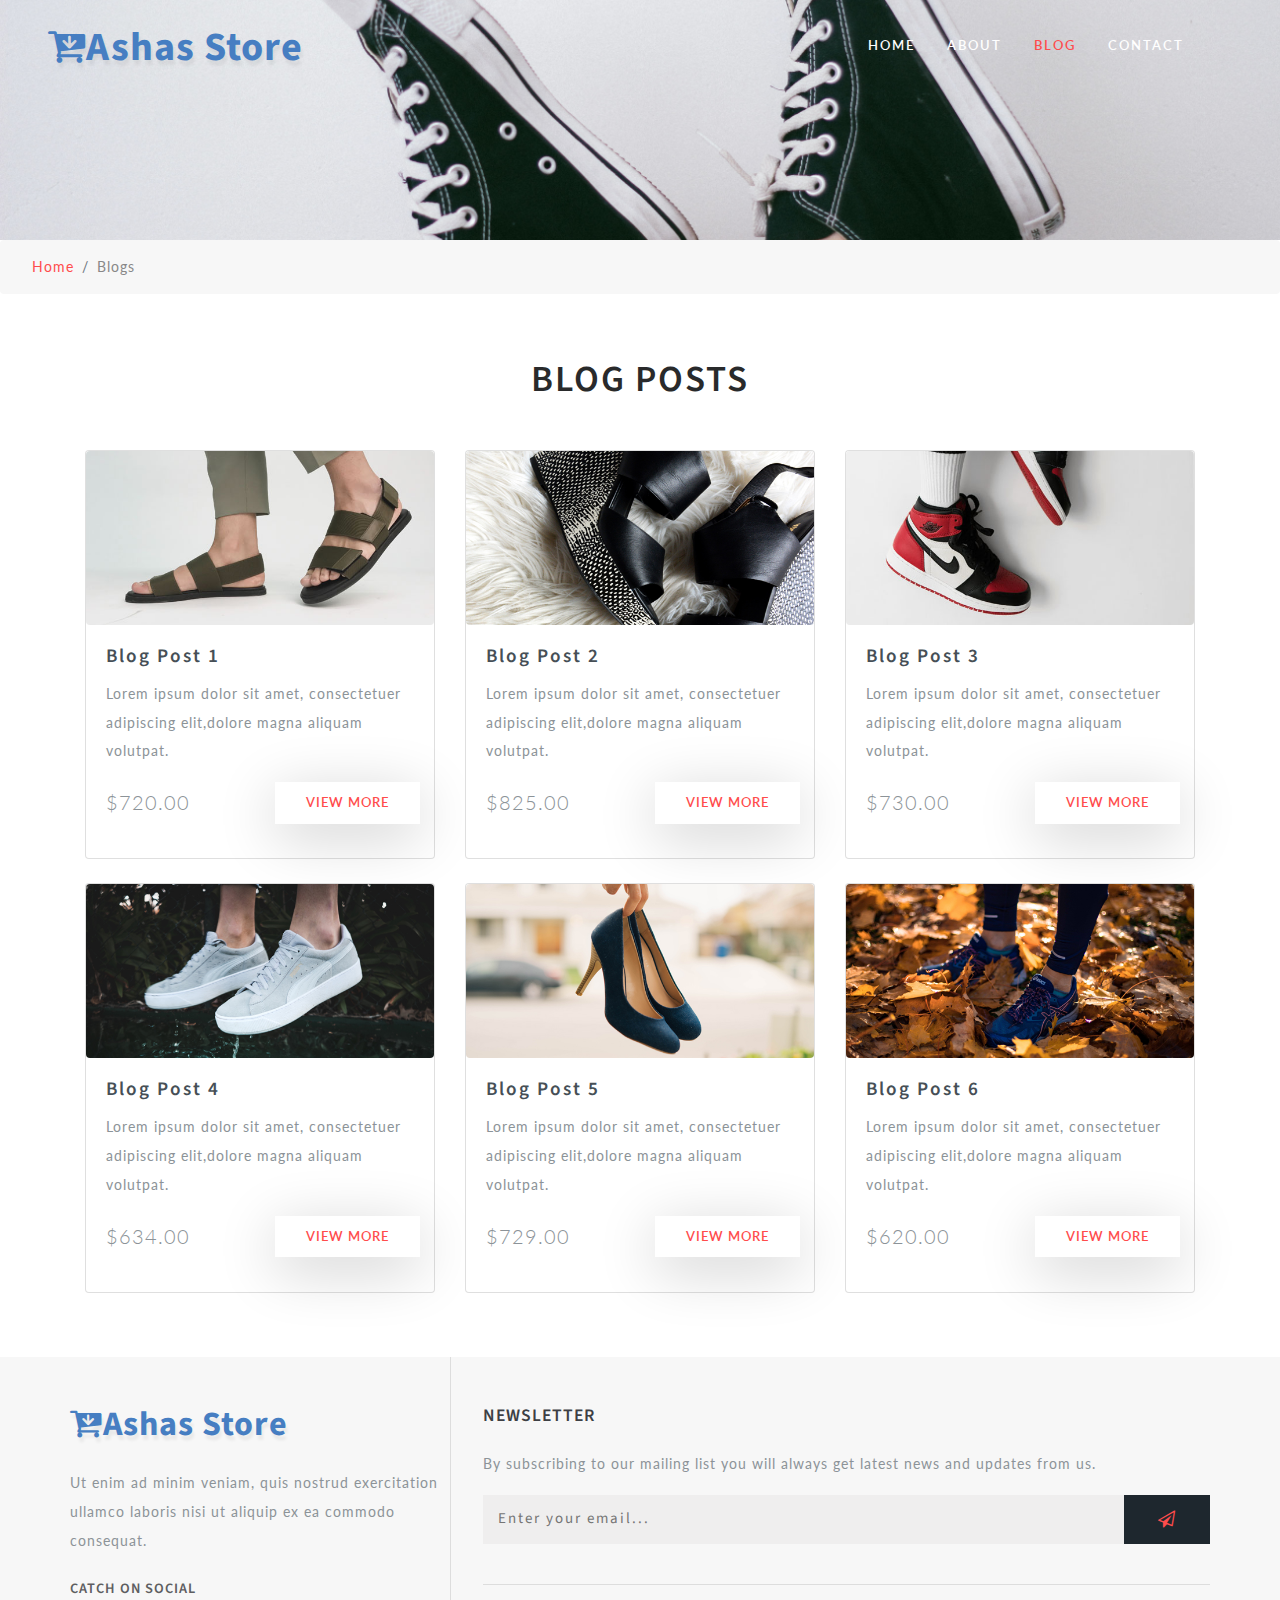
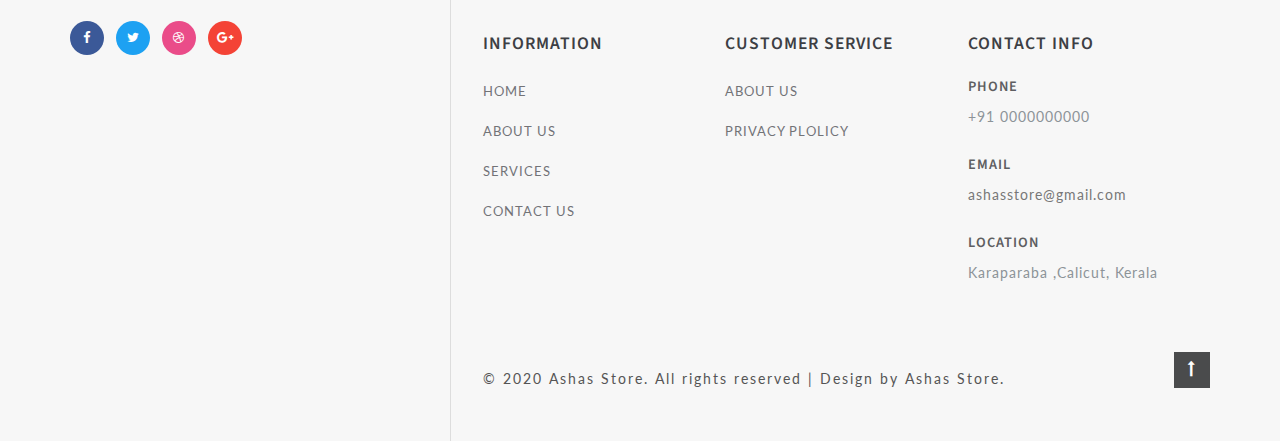
<file: blog.html>
<!--
Author: Jose Scaria Thomas
-->

<!DOCTYPE html>
<html lang="zxx">

<head>
    <title>Ashas Store blog page</title>
    <!-- Meta tag Keywords -->
    <meta name="viewport" content="width=device-width, initial-scale=1">
    <meta charset="UTF-8" />
    <meta name="keywords" content="Bootie Responsive web template, Bootstrap Web Templates, Flat Web Templates, Android Compatible web template, Smartphone Compatible web template, free webdesigns for Nokia, Samsung, LG, SonyEricsson, Motorola web design" />
    <script>
        addEventListener("load", function() {
            setTimeout(hideURLbar, 0);
        }, false);

        function hideURLbar() {
            window.scrollTo(0, 1);
        }
    </script>
    <!-- //Meta tag Keywords -->

    <!-- Custom-Files -->
    <link rel="stylesheet" href="css/bootstrap.css">
    <!-- Bootstrap-Core-CSS -->
    <link rel="stylesheet" href="css/style.css" type="text/css" media="all" />
    <!-- Style-CSS -->
    <!-- font-awesome-icons -->
    <link href="css/font-awesome.css" rel="stylesheet">
    <!-- //font-awesome-icons -->
    <!-- /Fonts -->
    <link href="//fonts.googleapis.com/css?family=Lato:100,100i,300,300i,400,400i,700" rel="stylesheet">
    <link href="//fonts.googleapis.com/css?family=Source+Sans+Pro:200,200i,300,300i,400,400i,600,600i,700,700i,900" rel="stylesheet">
    <!-- //Fonts -->

</head>

<body>

    <!-- mian-content -->
    <div class="main-banner inner" id="home">
        <!-- header -->
        <header class="header">
            <div class="container-fluid px-lg-5">
                <!-- nav -->
                <nav class="py-4">
                    <div id="logo">
                        <h1> <a style="color: #467ec2;" href="index.html"><span class="fa fa-cart-arrow-down" aria-hidden="true"></span>Ashas Store</a></h1>
                    </div>

                    <label for="drop" class="toggle">Menu</label>
                    <input type="checkbox" id="drop" />
                    <ul class="menu mt-2">
                        <li><a href="index.html">Home</a></li>
                        <li><a href="about.html">About</a></li>
                        <li class="active"><a href="blog.html">Blog</a></li>
                        <li>
                            <!-- First Tier Drop Down -->

                        </li>
                        <li><a href="contact.html">Contact</a></li>
                    </ul>
                </nav>
                <!-- //nav -->
            </div>
        </header>
        <!-- //header -->

    </div>
    <!--//main-content-->
    <!---->
    <ol class="breadcrumb">
        <li class="breadcrumb-item">
            <a href="index.html">Home</a>
        </li>
        <li class="breadcrumb-item active">Blogs</li>
    </ol>
    <!---->
    <!--// mian-content -->
    <!-- banner -->
    <section class="ab-info-main py-5">
        <div class="container py-lg-3">
            <div class="ab-info-grids">
                <h3 class="tittle text-center mb-lg-5 mb-3">Blog Posts</h3>
                <div id="products" class="row view-group">
                    <div class="item col-lg-4">
                        <div class="thumbnail card">
                            <div class="img-event">
                                <img class="group list-group-image img-fluid" src="images/img2.jpg" alt="" />
                            </div>
                            <div class="caption card-body">
                                <h4 class="group card-title inner list-group-item-heading">
                                    Blog Post 1</h4>
                                <p class="group inner list-group-item-text">
                                    Lorem ipsum dolor sit amet, consectetuer adipiscing elit,dolore magna aliquam volutpat.</p>
                                <div class="row">
                                    <div class="col-6">
                                        <p class="lead">
                                            $720.00</p>
                                    </div>
                                    <div class="col-6 ban-buttons">
                                        <a class="btn btn-course" href="single.html">View More</a>
                                    </div>
                                </div>
                            </div>
                        </div>
                    </div>
                    <div class="item col-lg-4">
                        <div class="thumbnail card">
                            <div class="img-event">
                                <img class="group list-group-image img-fluid" src="images/img5.jpg" alt="" />
                            </div>
                            <div class="caption card-body">
                                <h4 class="group card-title inner list-group-item-heading">
                                    Blog Post 2</h4>
                                <p class="group inner list-group-item-text">
                                    Lorem ipsum dolor sit amet, consectetuer adipiscing elit,dolore magna aliquam volutpat.</p>
                                <div class="row">
                                    <div class="col-6">
                                        <p class="lead">
                                            $825.00</p>
                                    </div>
                                    <div class="col-6 ban-buttons">
                                        <a class="btn btn-course" href="single.html">View More</a>
                                    </div>
                                </div>
                            </div>
                        </div>
                    </div>
                    <div class="item col-lg-4">
                        <div class="thumbnail card">
                            <div class="img-event">
                                <img class="group list-group-image img-fluid" src="images/img3.jpg" alt="" />
                            </div>
                            <div class="caption card-body">
                                <h4 class="group card-title inner list-group-item-heading">
                                    Blog Post 3</h4>
                                <p class="group inner list-group-item-text">
                                    Lorem ipsum dolor sit amet, consectetuer adipiscing elit,dolore magna aliquam volutpat.</p>
                                <div class="row">
                                    <div class="col-6">
                                        <p class="lead">
                                            $730.00</p>
                                    </div>
                                    <div class="col-6 ban-buttons">
                                        <a class="btn btn-course" href="single.html">View More</a>
                                    </div>
                                </div>
                            </div>
                        </div>
                    </div>
                    <div class="item col-lg-4 mt-lg-4">
                        <div class="thumbnail card">
                            <div class="img-event">
                                <img class="group list-group-image img-fluid" src="images/img4.jpg" alt="" />
                            </div>
                            <div class="caption card-body">
                                <h4 class="group card-title inner list-group-item-heading">
                                    Blog Post 4</h4>
                                <p class="group inner list-group-item-text">
                                    Lorem ipsum dolor sit amet, consectetuer adipiscing elit,dolore magna aliquam volutpat.</p>
                                <div class="row">
                                    <div class="col-6">
                                        <p class="lead">
                                            $634.00</p>
                                    </div>
                                    <div class="col-6 ban-buttons">
                                        <a class="btn btn-course" href="single.html">View More</a>
                                    </div>
                                </div>
                            </div>
                        </div>
                    </div>
                    <div class="item col-lg-4 mt-lg-4">
                        <div class="thumbnail card">
                            <div class="img-event">
                                <img class="group list-group-image img-fluid" src="images/img6.jpg" alt="" />
                            </div>
                            <div class="caption card-body">
                                <h4 class="group card-title inner list-group-item-heading">
                                    Blog Post 5</h4>
                                <p class="group inner list-group-item-text">
                                    Lorem ipsum dolor sit amet, consectetuer adipiscing elit,dolore magna aliquam volutpat.</p>
                                <div class="row">
                                    <div class="col-6">
                                        <p class="lead">
                                            $729.00</p>
                                    </div>
                                    <div class="col-6 ban-buttons">
                                        <a class="btn btn-course" href="single.html">View More</a>
                                    </div>
                                </div>
                            </div>
                        </div>
                    </div>
                    <div class="item col-lg-4 mt-lg-4">
                        <div class="thumbnail card">
                            <div class="img-event">
                                <img class="group list-group-image img-fluid" src="images/img7.jpg" alt="" />
                            </div>
                            <div class="caption card-body">
                                <h4 class="group card-title inner list-group-item-heading">
                                    Blog Post 6</h4>
                                <p class="group inner list-group-item-text">
                                    Lorem ipsum dolor sit amet, consectetuer adipiscing elit,dolore magna aliquam volutpat.</p>
                                <div class="row">
                                    <div class="col-6">
                                        <p class="lead">
                                            $620.00</p>
                                    </div>
                                    <div class="col-6 ban-buttons">
                                        <a class="btn btn-course" href="single.html">View More</a>
                                    </div>
                                </div>
                            </div>
                        </div>
                    </div>

                </div>
            </div>
        </div>
    </section>
    <!-- //banner -->
    <!-- footer -->
    <footer>
        <div class="container">
            <div class="row footer-top">
                <div class="col-lg-4 footer-grid_section_w3layouts">
                    <h2 class="logo-2 mb-lg-4 mb-3">
                        <a style="color:#467ec2;" href="index.html"><span class="fa fa-cart-arrow-down" aria-hidden="true"></span>Ashas Store</a>
                    </h2>
                    <p>Ut enim ad minim veniam, quis nostrud exercitation ullamco laboris nisi ut aliquip ex ea commodo consequat.</p>
                    <h4 class="sub-con-fo ad-info my-4">Catch on Social</h4>
                    <ul class="w3layouts_social_list list-unstyled">
                        <li>
                            <a href="#" class="w3pvt_facebook">
                                <span class="fa fa-facebook-f"></span>
                            </a>
                        </li>
                        <li class="mx-2">
                            <a href="#" class="w3pvt_twitter">
                                <span class="fa fa-twitter"></span>
                            </a>
                        </li>
                        <li>
                            <a href="#" class="w3pvt_dribble">
                                <span class="fa fa-dribbble"></span>
                            </a>
                        </li>
                        <li class="ml-2">
                            <a href="#" class="w3pvt_google">
                                <span class="fa fa-google-plus"></span>
                            </a>
                        </li>
                    </ul>
                </div>
                <div class="col-lg-8 footer-right">
                    <div class="w3layouts-news-letter">
                        <h3 class="footer-title text-uppercase text-wh mb-lg-4 mb-3">Newsletter</h3>

                        <p>By subscribing to our mailing list you will always get latest news and updates from us.</p>
                        <form action="#" method="post" class="w3layouts-newsletter">
                            <input type="email" name="Email" placeholder="Enter your email..." required="">
                            <button class="btn1"><span class="fa fa-paper-plane-o" aria-hidden="true"></span></button>

                        </form>
                    </div>
                    <div class="row mt-lg-4 bottom-w3layouts-sec-nav mx-0">
                        <div class="col-md-4 footer-grid_section_w3layouts">
                            <h3 class="footer-title text-uppercase text-wh mb-lg-4 mb-3">Information</h3>
                            <ul class="list-unstyled w3layouts-icons">
                                <li>
                                    <a href="index.html">Home</a>
                                </li>
                                <li class="mt-3">
                                    <a href="about.html">About Us</a>
                                </li>

                                <li class="mt-3">
                                    <a href="#">Services</a>
                                </li>
                                <li class="mt-3">
                                    <a href="contact.html">Contact Us</a>
                                </li>
                            </ul>
                        </div>
                        <div class="col-md-4 footer-grid_section_w3layouts">
                            <!-- social icons -->
                            <div class="agileinfo_social_icons">
                                <h3 class="footer-title text-uppercase text-wh mb-lg-4 mb-3">Customer Service</h3>
                                <ul class="list-unstyled w3layouts-icons">

                                    <li>
                                        <a href="#">About Us</a>
                                    </li>

                                    <li class="mt-3">
                                        <a href="#">Privacy Plolicy</a>
                                    </li>
                                </ul>
                            </div>
                            <!-- social icons -->
                        </div>
                        <div class="col-md-4 footer-grid_section_w3layouts my-md-0 my-5">
                            <h3 class="footer-title text-uppercase text-wh mb-lg-4 mb-3">Contact Info</h3>
                            <div class="contact-info">
                                <div class="footer-address-inf">
                                    <h4 class="ad-info mb-2">Phone</h4>
                                    <p>+91 0000000000</p>
                                </div>
                                <div class="footer-address-inf my-4">
                                    <h4 class="ad-info mb-2">Email </h4>
                                    <p><a href="">ashasstore@gmail.com</a></p>
                                </div>
                                <div class="footer-address-inf">
                                    <h4 class="ad-info mb-2">Location</h4>
                                    <p>Karaparaba ,Calicut, Kerala</p>
                                </div>
                            </div>
                        </div>


                    </div>
                    <div class="cpy-right text-left row">
                        <p class="col-md-10">© 2020 Ashas Store. All rights reserved | Design by
                            <a href=""> Ashas Store.</a>
                        </p>
                        <!-- move top icon -->
                        <a href="#home" class="move-top text-right col-md-2"><span class="fa fa-long-arrow-up" aria-hidden="true"></span></a>
                        <!-- //move top icon -->
                    </div>
                </div>
            </div>
        </div>
    </footer>
    <!-- //footer -->
</body>

</html>
</file>
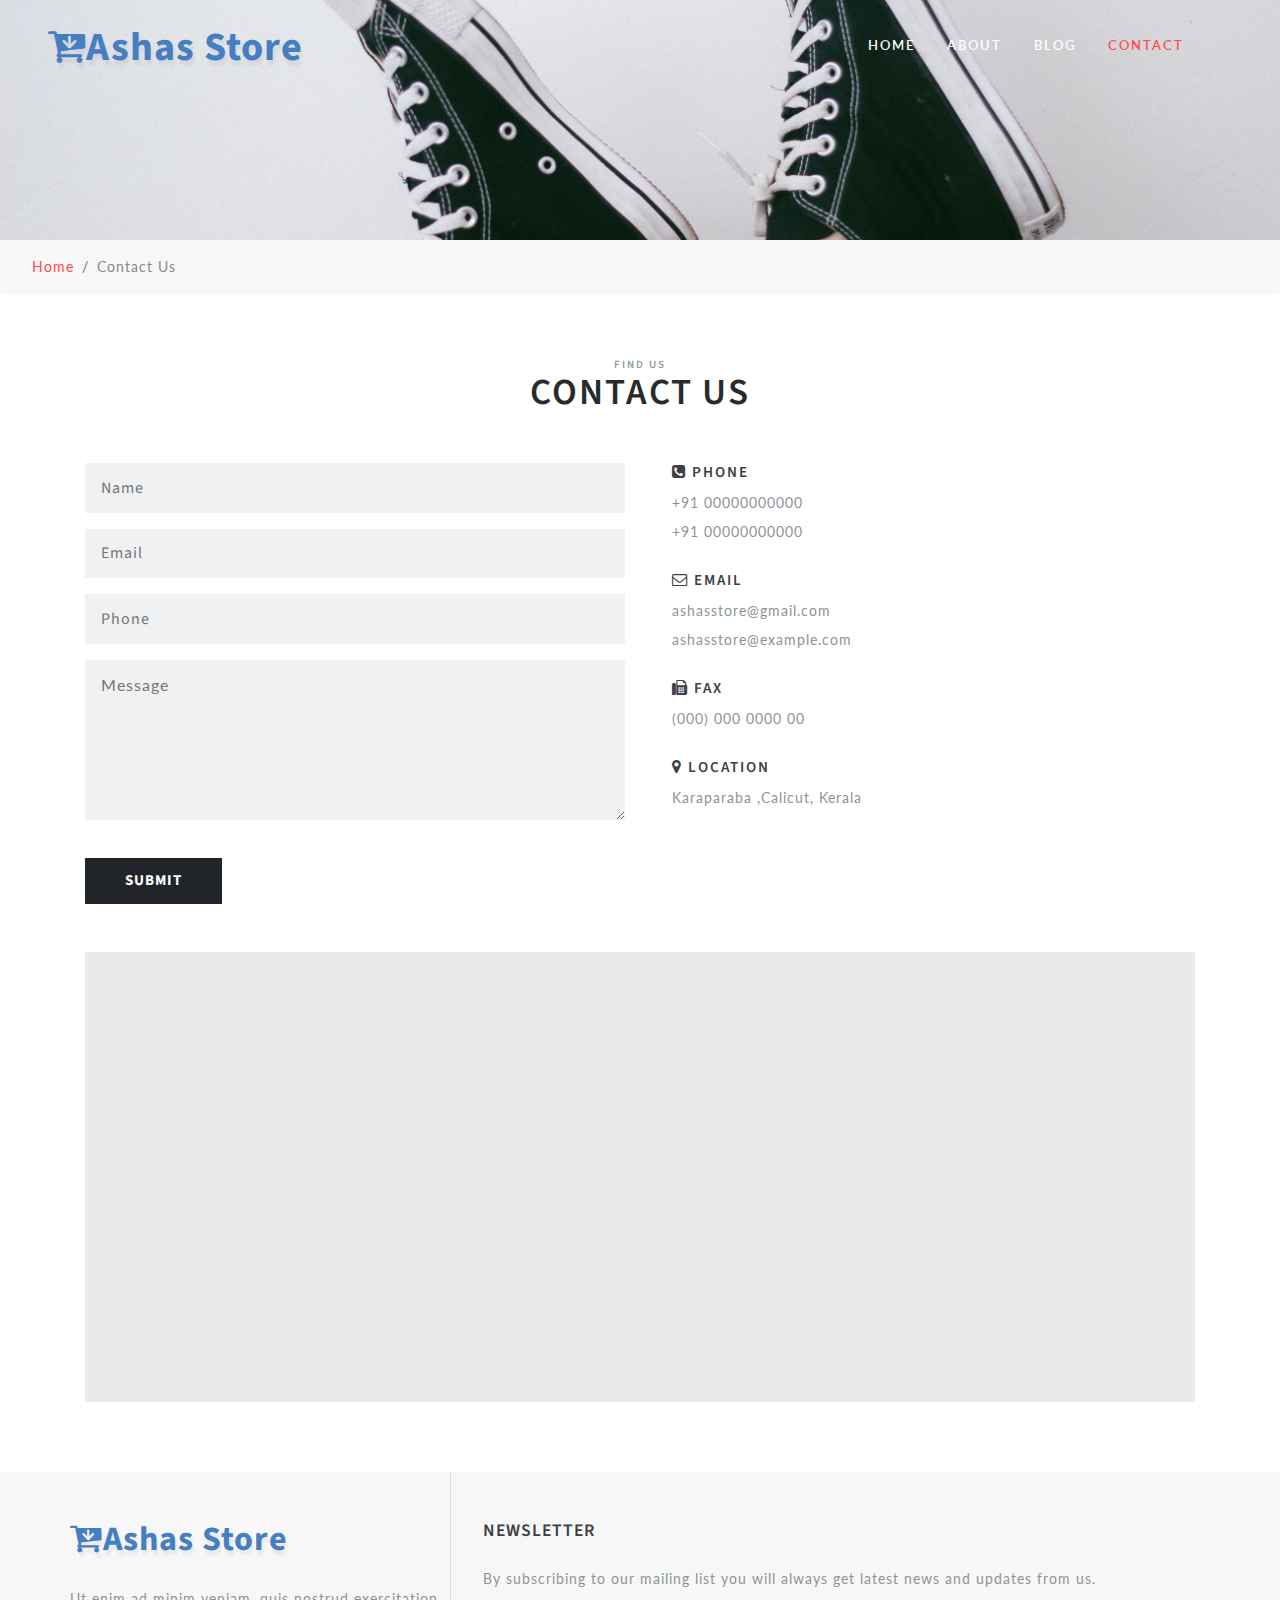
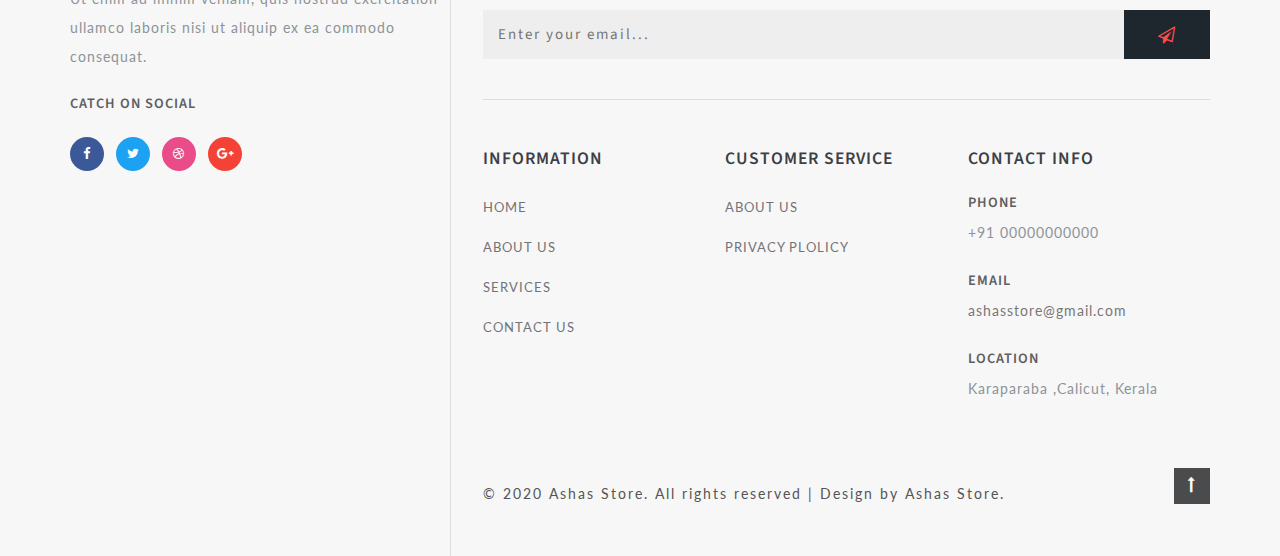
<file: contact.html>
<!--
Author: Jose Scaria Thomas
-->

<!DOCTYPE html>
<html lang="zxx">

<head>
    <title>Ashas Store contact</title>
    <!-- Meta tag Keywords -->
    <meta name="viewport" content="width=device-width, initial-scale=1">
    <meta charset="UTF-8" />
    <meta name="keywords" content="Bootie Responsive web template, Bootstrap Web Templates, Flat Web Templates, Android Compatible web template, Smartphone Compatible web template, free webdesigns for Nokia, Samsung, LG, SonyEricsson, Motorola web design" />
    <script>
        addEventListener("load", function() {
            setTimeout(hideURLbar, 0);
        }, false);

        function hideURLbar() {
            window.scrollTo(0, 1);
        }
    </script>
    <!-- //Meta tag Keywords -->

    <!-- Custom-Files -->
    <link rel="stylesheet" href="css/bootstrap.css">
    <!-- Bootstrap-Core-CSS -->
    <link rel="stylesheet" href="css/style.css" type="text/css" media="all" />
    <!-- Style-CSS -->
    <!-- font-awesome-icons -->
    <link href="css/font-awesome.css" rel="stylesheet">
    <!-- //font-awesome-icons -->
    <!-- /Fonts -->
    <link href="//fonts.googleapis.com/css?family=Lato:100,100i,300,300i,400,400i,700" rel="stylesheet">
    <link href="//fonts.googleapis.com/css?family=Source+Sans+Pro:200,200i,300,300i,400,400i,600,600i,700,700i,900" rel="stylesheet">
    <!-- //Fonts -->

</head>

<body>

    <!-- mian-content -->
    <div class="main-banner inner" id="home">
        <!-- header -->
        <header class="header">
            <div class="container-fluid px-lg-5">
                <!-- nav -->
                <nav class="py-4">
                    <div id="logo">
                        <h1> <a  style="color:#467ec2;" href="index.html"><span class="	fa fa-cart-arrow-down"color:#467ec2;"w-down" aria-hidden="true"></span>Ashas Store</a></h1>
                    </div>

                    <label for="drop" class="toggle">Menu</label>
                    <input type="checkbox" id="drop" />
                    <ul class="menu mt-2">
                        <li><a href="index.html">Home</a></li>
                        <li><a href="about.html">About</a></li>
                        <li><a href="blog.html">Blog</a></li>
                        <li>
                            <!-- First Tier Drop Down -->

                        </li>
                        <li class="active"><a href="contact.html">Contact</a></li>
                    </ul>
                </nav>
                <!-- //nav -->
            </div>
        </header>
        <!-- //header -->

    </div>
    <!--//main-content-->
    <!---->
    <ol class="breadcrumb">
        <li class="breadcrumb-item">
            <a href="index.html">Home</a>
        </li>
        <li class="breadcrumb-item active">Contact Us</li>
    </ol>
    <!---->
    <!--// mian-content -->
    <!-- banner -->
    <section class="ab-info-main py-5">
        <div class="container py-3">
            <h3 class="tittle text-center"><span class="sub-tittle">Find Us</span> Contact Us</h3>
            <div class="row contact-main-info mt-5">
                <div class="col-md-6 contact-right-content">
                    <form action="#" method="post">
                        <input type="text" name="Name" placeholder="Name" required="">
                        <input type="email" class="email" name="Email" placeholder="Email" required="">
                        <input type="text" name="Phone no" placeholder="Phone" required="">
                        <textarea name="Message" placeholder="Message" required=""></textarea>
                        <div class="read mt-3">
                            <input type="submit" value="Submit">
                        </div>
                    </form>
                </div>
                <div class="col-md-6 contact-left-content">
                    <div class="address-con">
                        <h4 class="mb-2"><span class="fa fa-phone-square" aria-hidden="true"></span> Phone</h4>
                        <p>+91 00000000000</p>
                        <p>+91 00000000000</p>
                    </div>
                    <div class="address-con my-4">
                        <h4 class="mb-2"><span class="fa fa-envelope-o" aria-hidden="true"></span> Email </h4>
                        <p><a href="mailto:info@example.com">ashasstore@gmail.com</a></p>
                        <p><a href="mailto:info@example.com">ashasstore@example.com</a></p>
                    </div>
                    <div class="address-con mb-4">
                        <h4 class="mb-2"><span class="fa fa-fax" aria-hidden="true"></span> Fax</h4>

                        <p>(000) 000 0000 00</p>
                    </div>
                    <div class="address-con">
                        <h4 class="mb-2"><span class="fa fa-map-marker" aria-hidden="true"></span> Location </h4>

                        <p>Karaparaba ,Calicut, Kerala</p>
                    </div>

                </div>

            </div>
            <div class="map-fo mt-lg-5 mt-4">
                <iframe src="https://www.google.com/maps/embed?pb=!1m18!1m12!1m3!1d7825.252055399636!2d75.78071807334966!3d11.288876967899972!2m3!1f0!2f0!3f0!3m2!1i1024!2i768!4f13.1!3m3!1m2!1s0x3ba65ebf60182d1f%3A0x40a5ae615278fa11!2sKaraparamba%2C%20Kozhikode%2C%20Kerala!5e0!3m2!1sen!2sin!4v1596108912349!5m2!1sen!2sin" width="600" height="450" frameborder="0" style="border:0;" allowfullscreen="" aria-hidden="false" tabindex="0"></iframe>
            </div>
        </div>
    </section>


    <!-- //contact -->
    <!-- footer -->
    <footer>
        <div class="container">
            <div class="row footer-top">
                <div class="col-lg-4 footer-grid_section_w3layouts">
                    <h2 class="logo-2 mb-lg-4 mb-3">
                        <a style="color:#467ec2;" href="index.html"><span class="fa fa-cart-arrow-down" aria-hidden="true"></span>Ashas Store</a>
                    </h2>
                    <p>Ut enim ad minim veniam, quis nostrud exercitation ullamco laboris nisi ut aliquip ex ea commodo consequat.</p>
                    <h4 class="sub-con-fo ad-info my-4">Catch on Social</h4>
                    <ul class="w3layouts_social_list list-unstyled">
                        <li>
                            <a href="#" class="w3pvt_facebook">
                                <span class="fa fa-facebook-f"></span>
                            </a>
                        </li>
                        <li class="mx-2">
                            <a href="#" class="w3pvt_twitter">
                                <span class="fa fa-twitter"></span>
                            </a>
                        </li>
                        <li>
                            <a href="#" class="w3pvt_dribble">
                                <span class="fa fa-dribbble"></span>
                            </a>
                        </li>
                        <li class="ml-2">
                            <a href="#" class="w3pvt_google">
                                <span class="fa fa-google-plus"></span>
                            </a>
                        </li>
                    </ul>
                </div>
                <div class="col-lg-8 footer-right">
                    <div class="w3layouts-news-letter">
                        <h3 class="footer-title text-uppercase text-wh mb-lg-4 mb-3">Newsletter</h3>

                        <p>By subscribing to our mailing list you will always get latest news and updates from us.</p>
                        <form action="#" method="post" class="w3layouts-newsletter">
                            <input type="email" name="Email" placeholder="Enter your email..." required="">
                            <button class="btn1"><span class="fa fa-paper-plane-o" aria-hidden="true"></span></button>

                        </form>
                    </div>
                    <div class="row mt-lg-4 bottom-w3layouts-sec-nav mx-0">
                        <div class="col-md-4 footer-grid_section_w3layouts">
                            <h3 class="footer-title text-uppercase text-wh mb-lg-4 mb-3">Information</h3>
                            <ul class="list-unstyled w3layouts-icons">
                                <li>
                                    <a href="index.html">Home</a>
                                </li>
                                <li class="mt-3">
                                    <a href="about.html">About Us</a>
                                </li>

                                <li class="mt-3">
                                    <a href="#">Services</a>
                                </li>
                                <li class="mt-3">
                                    <a href="contact.html">Contact Us</a>
                                </li>
                            </ul>
                        </div>
                        <div class="col-md-4 footer-grid_section_w3layouts">
                            <!-- social icons -->
                            <div class="agileinfo_social_icons">
                                <h3 class="footer-title text-uppercase text-wh mb-lg-4 mb-3">Customer Service</h3>
                                <ul class="list-unstyled w3layouts-icons">

                                    <li>
                                        <a href="#">About Us</a>
                                    </li>

                                    <li class="mt-3">
                                        <a href="#">Privacy Plolicy</a>
                                    </li>
                                </ul>
                            </div>
                            <!-- social icons -->
                        </div>
                        <div class="col-md-4 footer-grid_section_w3layouts my-md-0 my-5">
                            <h3 class="footer-title text-uppercase text-wh mb-lg-4 mb-3">Contact Info</h3>
                            <div class="contact-info">
                                <div class="footer-address-inf">
                                    <h4 class="ad-info mb-2">Phone</h4>
                                    <p>+91 00000000000</p>
                                </div>
                                <div class="footer-address-inf my-4">
                                    <h4 class="ad-info mb-2">Email </h4>
                                    <p><a href="">ashasstore@gmail.com</a></p>
                                </div>
                                <div class="footer-address-inf">
                                    <h4 class="ad-info mb-2">Location</h4>
                                    <p>Karaparaba ,Calicut, Kerala</p>
                                </div>
                            </div>
                        </div>


                    </div>
                    <div class="cpy-right text-left row">
                        <p class="col-md-10">© 2020 Ashas Store. All rights reserved | Design by
                            <a href=""> Ashas Store.</a>
                        </p>
                        <!-- move top icon -->
                        <a href="#home" class="move-top text-right col-md-2"><span class="fa fa-long-arrow-up" aria-hidden="true"></span></a>
                        <!-- //move top icon -->
                    </div>
                </div>
            </div>
        </div>
    </footer>
    <!-- //footer -->
</body>

</html>
</file>
<file: css/style.css>
/*--
	Author: Jose Scaria Thoma
--*/

html,
body {
    margin: 0;
    font-size: 100%;
    background: #fff;
    font-family: 'Lato', sans-serif;
    scroll-behavior: smooth;
}
body a {
    text-decoration: none;
    transition: 0.5s all;
    -webkit-transition: 0.5s all;
    -moz-transition: 0.5s all;
    -o-transition: 0.5s all;
    -ms-transition: 0.5s all;
}

a:hover {
    text-decoration: none;
}
input[type="button"],
input[type="submit"],
input[type="text"],
input[type="email"],
input[type="search"] {
    transition: 0.5s all;
    -webkit-transition: 0.5s all;
    -moz-transition: 0.5s all;
    -o-transition: 0.5s all;
    -ms-transition: 0.5s all;
    font-family: 'Source Sans Pro', sans-serif;
}

h1,
h2,
h3,
h4,
h5,
h6 {
    margin: 0;
    letter-spacing: 1px;
    font-weight: 600;
    font-family: 'Source Sans Pro', sans-serif;
}

p {
    font-size:0.9em;
    color: #8c9398;
    line-height: 2em;
    letter-spacing: 1px;
}

ul {
    margin: 0;
    padding: 0;
}

body img {
    border-radius: 4px;
    -webkit-border-radius: 4px;
    -o-border-radius: 4px;
    -moz-border-radius: 4px;
    -ms-border-radius: 4px;
}

.breadcrumb,
ol {
    margin-bottom: 0 !important;
}

/*--/header --*/

/* header */

/* CSS Document */

header {
    position: absolute;
    z-index: 9;
    width: 100%;
}

.toggle,
[id^=drop] {
    display: none;
}

/* Giving a background-color to the nav container. */

nav {
    margin: 0;
    padding: 0;
}


#logo a {
    float: left;
    display: initial;
    margin: 0;
    letter-spacing: 1px;
    color: #fff;
    font-size: 1em;
    font-weight: 700;
    text-shadow: 2px 5px 3px rgba(0, 0, 0, 0.06);
}



/* Since we'll have the "ul li" "float:left"
 * we need to add a clear after the container. */

nav:after {
    content: "";
    display: table;
    clear: both;
}

/* Removing padding, margin and "list-style" from the "ul",
 * and adding "position:reltive" */

nav ul {
    float: right;
    padding: 0;
    margin: 0;
    list-style: none;
    position: relative;
}

/* Positioning the navigation items inline */

nav ul li {
    margin: 0px 1em;
    display: inline-block;
    float: left;
}

/* Styling the links */

.menu li a {
    font-weight: 600;
    font-size: 0.8em;
    letter-spacing: 2px;
    padding-left: 0;
    padding-right: 0;
    padding: 10px 0;
    color: #fff;
    text-transform: uppercase;
    -webkit-transition: 0.5s all ease;
    -moz-transition: 0.5s all ease;
    -o-transition: 0.5s all ease;
    -ms-transition: 0.5s all ease;
}


.menu li ul li a {
    color: #555;
    padding: 10px 10px;
    font-size: 0.8em;
}


.menu li ul li:hover {
    background: #f8f9fa;
}

/* Background color change on Hover */

nav .menu li a:hover {
    color: #ff4c4c;
}

.menu li.active a {
    color: #ff4c4c;
}

/* Hide Dropdowns by Default
 * and giving it a position of absolute */

nav ul ul {
    display: none;
    position: absolute;
    /* has to be the same number as the "line-height" of "nav a" */
    top: 30px;
    background: #fff;
    padding: 10px;
}

/* Display Dropdowns on Hover */

nav ul li:hover > ul {
    display: inherit;
}

/* Fisrt Tier Dropdown */

nav ul ul li {
    width: 170px;
    float: none;
    display: list-item;
    position: relative;
    margin: 0;
}

nav ul ul li a {
    color: #333;
    padding: 5px 10px;
    display: block;
}

/* Second, Third and more Tiers	
 * We move the 2nd and 3rd etc tier dropdowns to the left
 * by the amount of the width of the first tier.
*/

nav ul ul ul li {
    position: relative;
    top: -60px;
    /* has to be the same number as the "width" of "nav ul ul li" */
    left: 170px;
}


/* Change ' +' in order to change the Dropdown symbol */

li > a:only-child:after {
    content: '';
}


/* Media Queries
--------------------------------------------- */

@media all and (max-width: 768px) {

    #logo {
        display: block;
        padding: 0;
        width: 100%;
        text-align: center;
        float: none;
    }

    nav {
        margin: 0;
    }

    /* Hide the navigation menu by default */
    /* Also hide the  */
    .toggle + a,
    .menu {
        display: none;
    }

    /* Stylinf the toggle lable */
    .toggle {
        display: block;
        padding: 8px 20px;
        font-size: 0.8em;
        text-decoration: none;
        border: none;
        float: right;
        background-color: #ffffff;
        color: #333;
        cursor: pointer;
        text-transform: uppercase;
    }

    .menu .toggle {
        float: none;
        text-align: center;
        margin: auto;
        width: 80%;
        padding: 5px;
        font-weight: normal;
        font-size: 16px;
        letter-spacing: 1px;
    }

    .toggle:hover {
        color: #333;
        background-color: #fff;
    }

    /* Display Dropdown when clicked on Parent Lable */
    [id^=drop]:checked + ul {
        display: block;
        background: rgba(16, 16, 16, 0.85);
        padding: 15px 0;
        text-align: center;
    }

    /* Change menu item's width to 100% */
    nav ul li {
        display: block;
        width: 100%;
        padding: 5px 0;
        margin: 0 0;
    }

    nav ul ul .toggle,
    nav ul ul a {
        padding: 0 40px;
    }

    nav ul ul ul a {
        padding: 0 80px;
    }

    nav a:hover,
    nav ul ul ul a {
        background-color: transparent;
    }

    nav ul li ul li .toggle,
    nav ul ul a,
    nav ul ul ul a {
        padding: 14px 20px;
        color: #FFF;
        font-size: 17px;
    }


    nav ul li ul li .toggle,
    nav ul ul a {
        background-color: #212121;
    }
    .menu li ul li a {
        color: #fff;
    }
    /* Hide Dropdowns by Default */
    nav ul ul {
        float: none;
        position: static;
        color: #ffffff;
        /* has to be the same number as the "line-height" of "nav a" */
    }

    /* Hide menus on hover */
    nav ul ul li:hover > ul,
    nav ul li:hover > ul {
        display: none;
    }
    nav ul ul{
        background:none!important;
    }
    /* Fisrt Tier Dropdown */
    nav ul ul li {
        display: block;
        width: 100%;
        padding: 0;
    }

    nav ul ul ul li {
        position: static;
        /* has to be the same number as the "width" of "nav ul ul li" */
    }

    nav ul ul li a {
        color: #fff;
        font-size: 0.85em;
    }
}

@media all and (max-width: 330px) {

    nav ul li {
        display: block;
        width: 94%;
    }

}

/* header */

/*--/banner --*/

.main-banner {
    background: url(../images/camila-damasio-mWYhrOiAgmA-unsplash.jpg)no-repeat center;
    -webkit-background-size: cover;
    -moz-background-size: cover;
    -o-background-size: cover;
    -ms-background-size: cover;
    background-size: cover;
    position: relative;
    height: 50em;
}

.main-banner.inner {
    background: url(../images/camila-damasio-mWYhrOiAgmA-unsplash.jpg)no-repeat center;
    -webkit-background-size: cover;
    -moz-background-size: cover;
    -o-background-size: cover;
    -ms-background-size: cover;
    background-size: cover;
    position: relative;
    height: 20em;
}

/*-- place holder --*/

.banner-form ::-webkit-input-placeholder {
    /* Chrome/Opera/Safari */
    color: #ccc;
}

.banner-form ::-moz-placeholder {
    /* Firefox 19+ */
    color: #ccc;
}

.banner-form :-ms-input-placeholder {
    /* IE 10+ */
    color: #ccc;
}

.banner-form :-moz-placeholder {
    /* Firefox 18- */
    color: #ccc;
}

.banner-info {
    padding: 16em 0 0em 3em;
    width: 32%;
}

.banner-info h3 {
    font-size: 3.5em;
    letter-spacing: 2px;
    color: #fff;
    text-transform: uppercase;
    text-shadow: 2px 5px 3px rgba(0, 0, 0, 0.06);
}

.banner-info p {
    color: #fff;
    font-size: 0.8em;
    letter-spacing: 2px;
    font-weight: 400;
    text-transform: uppercase;
    margin: 0;
    text-shadow: 2px 5px 3px rgba(0, 0, 0, 0.06);
}
.ban-buttons a {
    background: #fff;
    padding: 11px 31px;
    font-size: 13px;
    letter-spacing: 1px;
    color: #ff4c4c;
    border-radius: 0px;
    display: inline-block;
    box-shadow: 0 12px 60px rgba(0, 0, 0, .2);
    -webkit-box-shadow: 0 12px 60px rgba(0, 0, 0, .2);
    -o-box-shadow: 0 12px 60px rgba(0, 0, 0, .2);
    -moz-box-shadow: 0 12px 60px rgba(0, 0, 0, .2);
    -ms-box-shadow: 0 12px 60px rgba(0, 0, 0, .2);
    border: #fff;
    transition: 0.5s all;
    -webkit-transition: 0.5s all;
    -moz-transition: 0.5s all;
    -o-transition: 0.5s all;
    -ms-transition: 0.5s all;
    font-weight: 600;
    text-transform: uppercase;
}

.ban-buttons a.active,
.ban-buttons a:hover {
    opacity: 0.8;
}

a.btn.active {
    background: #10adfb;
    color: #fff;
    border: #10adfb;
}

/*-- //place holder --*/

/*-- //banner --*/

/*-- features --*/
.hand-crafted {
    background: #f7f7f7;
}

h3.tittle {
    font-size: 2.5em;
    letter-spacing: 2px;
    color: #292a2b;
    text-transform: uppercase;
    margin-bottom: 1em;
}

.sub-tittle {
    font-size: 0.3em;
    color: #919aa0;
    letter-spacing: 2px;
    display: block;
    text-transform: uppercase;
}

.events-info .sub-tittle {
    font-size: 0.7em;
}

ul.events-icons.new-inf img {
    border-radius: 50%;
    border-radius: 50%;
    -webkit-border-radius: 50%;
    -o-border-radius: 50%;
    -moz-border-radius: 50%;
    -ms-border-radius: 50%;
    box-shadow: 2px 2px 2px 1px rgba(0, 0, 0, 0.15);
}

.feature-grids h3,
.bottom-gd.fea h3 {
    color: #05c46b;
    letter-spacing: 1px;
    margin-top: 0em;
    font-size: 1.4em;
}

.feature-grids p {
    margin: 0;
}

.feature-grids span {
    font-size: 1.5em;
    text-align: center;
    color: #ff4c4c;
    line-height: 3em;
}

.bottom-gd,
.bottom-gd2-active {
    background: #f8f9fa;
    transition: 2s all;
    -webkit-transition: 2s all;
    -moz-transition: 2s all;
    -ms-transition: 2s all;
    -o-transition: 2s all;
    box-shadow: 7px 7px 10px 0 rgba(76, 110, 245, .1);
    padding: 2em 0;
}

.bottom-gd2-active {
    background: #ff4c4c;
    transition: 2s all;
    -webkit-transition: 2s all;
    -moz-transition: 2s all;
    -ms-transition: 2s all;
    -o-transition: 2s all;
}

.bottom-gd:hover.f1 span,
.bottom-gd2-active span {
    color: #fff;
}

.bottom-gd2-active p {
    color: #fff;
}

.bottom-gd2-active h3 {
    color: #fff;
}

.feature-grids h3,
.bottom-gd.fea h3 {
    font-size: 0.9em;
    color: #1e272e;
    text-transform: uppercase;
    font-weight: 600;
}

ul.tic-info li span {
    color: #ff4c4c;
}

ul.tic-info li {
    color: #566773;
    font-size: 0.9em;
    line-height: 2.2em;
    letter-spacing: 1px;
}

.effect-w3 {
    padding: 6px;
    background: #f0f0f1;
}

.bottom-gd.row {
    margin: 0;
}

/*-- //features --*/
/*-- /New-Arrivals --*/
.product-shoe-info {
    padding: 15px;
    border: 1px solid #e4e4e4;
}

.item-info-product h4 a {
    color: #080808;
    font-size: 15px;
    letter-spacing: 1px;
    text-transform: uppercase;
    font-weight: 700;
}

span.money {
    font-size: 1em;
    font-weight: 800;
    color: #ff4c4c;
    letter-spacing: 2px;
}

.product_price {
    margin: 1em 0 0 0;
    padding: 1em 0 0 0;
    border-top: 1px solid #ddd;
}

ul.stars li {
    display: inline-block;
    margin: 0 0.2em;
}

ul.stars li a span {
    font-size: 0.7em;
    color: #6a6c6d;
}
ul.stars li a span:hover{
    opacity:0.8;
}
span.product-new-top {
    background: #414b52;
    font-size: 0.8em;
    text-transform: uppercase;
    padding: 0.3em 1.2em;
    color: #fff;
}

/*-- //New-Arrivals --*/

section#brands {
    background: #1e272e;
}

.brand-items a span {
    color: #757a7d;
    font-size: 2.5em;
}

/*--about-grids--*/
.service-content {
    margin-left: 1em;
}
.icon span {
    width: 60px;
    height: 60px;
    color: #007bff;
    line-height: 60px;
    text-align: center;
    font-size: 22px;
    transition: all 1s;
    -moz-transition: all 1s;
    -webkit-transition: all 1s;
    -o-transition: all 1s;
}
.service-content h4 {
    font-size: 1.15em;
    line-height: 1.75em;
    font-weight: 800;
    text-transform: uppercase;
    color: #333;
    letter-spacing: 2px;
    margin-bottom: 0.5em;
}

/*-- /testimonials --*/

.testimonials {
    background: #f2f2f2;
}

.test-info {
    padding: 2em 0;
    margin: 0 auto;
    width: 60%;
}

.test-info h3 {
    font-size: 1em;
    color: #1e272e;
    letter-spacing: 2px;
    text-transform: uppercase;
    font-weight: 600;
}

.test-img img {
    border-radius: 50%;
    -webkit-border-radius: 50%;
    -o-border-radius: 50%;
    -ms-border-radius: 50%;
    -moz-border-radius: 50%;
    padding: 4px;
    background: hsla(21, 60%, 94%, 0.33);
    width: 15%;
}

.w3layouts-footer.test-soc ul li {
    display: inline-block;
    margin: 0 0.3em;
}

.w3layouts-footer.test-soc ul li a span {
    color: #fff;
    margin: 0 0.5em;
}

.test-info p span {
    font-size: 1.8em;
    color: #505c65;
}

ul.list-unstyled.w3layouts-icons.clients li {
    margin: 0 0.2em;
    text-align: center;
    display: inline-block;
}

ul.list-unstyled.w3layouts-icons.clients li span {
    font-size: 0.8em;
    color: #ff4c4c;
}

ul.list-unstyled.w3layouts-icons.clients li span:hover {
    opacity: 0.8;
    transition: 0.5s all;
    -webkit-transition: 0.5s all;
    -moz-transition: 0.5s all;
    -o-transition: 0.5s all;
    -ms-transition: 0.5s all;

}

/*-- //testimonials --*/
.men-thumb-item{
   position: relative;
}
.item-info-product h4 {
    margin-top: 0.5em;
}
.shop-now{
    position: absolute;
    bottom: 8%;
    right: 8%;
}
.shop-now a {
    font-size: 0.9em;
    text-transform: uppercase;
    font-weight: 600;
    text-decoration:none;
    color:#333;
}
h4.group.card-title {
    font-size: 1.2em;
    letter-spacing: 2px;
    color: #464f56;
}
/*--/breadcrumb--*/
ol.breadcrumb {
    background: none;
    margin: 0;
    padding: 1em 2em;
    background: #f7f7f7;
}
li.breadcrumb-item {
    font-size: 0.9em;
    letter-spacing: 1px;
}
.breadcrumb-item.active {
    color: #888;
}
li.breadcrumb-item a {
    color: #ff4c4c;
}
/*--//breadcrumbr--*/
/*--/shop--*/
/*-- special deals --*/

.img-deal1 {
    padding: 0;
}

.img-deal1 h3 {
        color: #495057;
        font-size: 13px;
        margin-bottom: 10px;
        text-transform: uppercase;
    }
    
    
.img-deal1 a {
    font-size: 14px;
    color: #6d6c6c;
}

.img-deals img {
    border: 1px solid #ddd;
}
ul.w3layouts-box-list li {
    list-style: none;
    display: block;
    margin-bottom: 0.9em;
    color: #8c9398;
    letter-spacing: 1px;
    font-size: 0.9em;
}
.grid-img-right{
background: url(../images/single.jpg)no-repeat center;
-webkit-background-size: cover;
-moz-background-size: cover;
-o-background-size: cover;
-ms-background-size: cover;
background-size: cover;
position: relative;
height:15em;
padding:5.5em 2em 0 0;
}
.grid-img-right span.money{
    color: #fff;
    display:block;
}
.grid-img-right a {
    font-size: 0.9em;
    text-transform: uppercase;
    font-weight: 600;
    text-decoration: none;
    color: #fff;
    padding:0;

}
.desc1-left {
    border: 1px solid #ddd;
}
.desc1-right h3 {
    text-shadow: 0 1px 0 #ffffff;
    color: #1e272e;
    font-size: 1.1em;
    margin-bottom: 15px;
}
.desc1-right h5 {
    font-size: 1.3em;
    color: #62676b;
    line-height: 1.5em;
    -webkit-text-stroke: 0.2px;
    font-weight: 400;
}
.share h4 {
    font-size: 0.9em;
    color: #555555;
    margin-bottom: 10px;
    text-transform: uppercase;
    text-shadow: 0 1px 0 #ffffff;
    font-weight: 400;
}
.desc1-right h5 span {
    text-decoration: line-through;
}
.desc1-right h5 a {
    margin-left: 5px;
    color: #555555;
    text-transform: capitalize;
    font-size: 14px;
    -webkit-text-stroke: 0px;
    letter-spacing: 0px;
}
.available span a {
    margin: 4% 0;
    display: block;
    color: #555555;
    font-size: 0.8725em;
    text-transform: uppercase;
    text-shadow: 0 1px 0 #ffffff;
    text-decoration: underline;
}
h3.shop-sing {
    text-transform: uppercase;
    font-size: 1.2em;
    letter-spacing: 2px;
    margin: 1.5em 0 2em 0;
    color: #323a40;
}
p.italic-blue {
    font-style: italic;
    color: #89bff3;
    font-weight: 500;
}
/*--//shop--*/
/*-- customer --*/

.customer-rev ul li span {
    color: #f58b8d;
    font-size: 0.8em
}
h3.sear-head {
    color: #1e272e;
    margin-bottom: 20px;
    font-size: 1em;
    font-weight: 600;
    text-transform: uppercase;
    letter-spacing: 2px;
}
.customer-rev ul li {
	list-style: none;
}
.customer-rev ul li a span {
    color: #a4a6a9;
    font-weight: normal;
    margin-right: 4px;
}


/*-- //customer --*/

/*--/footer--*/

footer {
    background: #f7f7f7;
}

h3.footer-title {
    font-size: 1.1em;
    font-weight: 600;
    letter-spacing: 1px;
    color: #3d3f44;
}

footer p {
    font-size: 0.9em;
}

form.w3layouts-newsletter {
    display: flex;
    margin-bottom: 2.5em;
}

.bottom-w3layouts-sec-nav {
    border-top: 1px solid #ddd;
}

.w3layouts-newsletter input[type="email"] {
    padding: 0.6em 1em;
    font-size: 15px;
    color: #000;
    outline: none;
    letter-spacing: 2px;
    border: none;
    border: none;
    flex-basis: 100%;
    background: #efeeee;
}

.w3layouts-newsletter button.btn1 {
    color: #ff4c4c;
    font-size: 17px;
    letter-spacing: 1px;
    padding: 14px 0;
    border: transparent;
    text-transform: uppercase;
    -webkit-transition: 0.5s all;
    -moz-transition: 0.5s all;
    transition: 0.5s all;
    background: #1e272e;
    font-weight: 600;
    cursor: pointer;
    border-radius: 0;
    padding: 0.7em 2em;
}

h2.logo-2 a {
    font-weight: 700;
    font-size: 34px;
    color: #1c1d21;
    text-shadow: 2px 5px 3px rgba(0, 0, 0, 0.06);
    letter-spacing: 1px;
}
/*--contact--*/
.contact-right-content input[type="text"], .contact-right-content input[type="email"],.contact-right-content input[type="tel"], .contact-right-content textarea {
    padding: 0.8em 1em;
    color: #495057;
    border: none;
    border-radius: 0em;
    font-size: 1em;
    letter-spacing: 1px;
    margin-bottom: 1em;
    -webkit-appearance: none;
    outline: none;
    /* display: block; */
    width: 100%;
    background: #f0f1f3;
}
.contact-right-content input[type="submit"] {
    outline: none;
    border: none;
    cursor: pointer;
    font-size: 15px;
    color: #fff;
    padding: 12px 40px;
    text-transform: uppercase;
    letter-spacing: 1px;
    display: inline-block;
    background: #212529;
    font-weight: 700;
    -webkit-transition: all 0.3s;
    -moz-transition: all 0.3s;
    transition: all 0.3s;
    border-radius:0em;
}
.contact-left-content h4 {
    color: #3d3f44;
    font-weight: 600;
    font-size: 0.95em;
    text-transform: uppercase;
    letter-spacing: 2px;
}
.contact-left-content a{
    color: #8c9398;
}
.contact-left-content p{
    margin-bottom:0;
}
.contact-left-content {
    padding-left: 2em;
}
.contact-right-content textarea {
    min-height: 10em;
}
/*--//contact--*/
.map-fo iframe {
    min-height: 350px;
    border: none;
    background: #e8eaec;
    padding: 0.4em;
    width: 100%;
}

/* social icons */
.w3layouts_social_list li {
    display: inline-block;
}

.w3layouts_social_list li a {
    width: 34px;
    height: 34px;
    text-align: center;
    display: inline-block;
    font-size: 13px;
    border-radius: 50%;
}

.w3layouts_social_list li a span {
    color: #fff;
    line-height: 34px;
}

a.w3pvt_facebook {
    background: #3b5998;
}

a.w3pvt_twitter {
    background: #1da1f2;
}

a.w3pvt_dribble {
    background: #ea4c89;
}

a.w3pvt_google {
    background: #F44336;
}

/* //social-icons */

/* contact address */
.contact-info h4,
h4.sub-con-fo {
    font-size: 0.9em;
    letter-spacing: 1px;
    color: #5e5e61;
    font-weight: 600;
    text-transform: uppercase;
}

.footer-grid_section_w3layouts li a {
    color: #727377;
    font-size: 0.8em;
    letter-spacing: 1px;
}

.footer-grid_section_w3layouts li a:hover {
    opacity: 0.8;
}

.footer-title h3 {
    font-size: 24px;
    color: #f3f3f3;
    letter-spacing: 1px;
}

ul.w3layouts-icons li a {
    text-transform: uppercase;
}

.footer-right {
    border-left: 1px solid #ddd;
    padding: 3em 0em 3em 2em;
}

.footer-grid_section_w3layouts {
    padding: 3em 0;
}
.contact-info a {
    color: #777;
}
/* //contact address */

/* copyright */
.cpy-right-sec {
    background: #1c1d21;
}

.cpy-right {
    display: flex;
}

.cpy-right p {
    letter-spacing: 2px;
    font-size: 14px;
    margin-bottom: 0;
    margin-top: 0.9em;
    color: #555;
}

.cpy-right p a {
    color: #555;
}

.cpy-right p a:hover {
    color: #ff6b6b;
}

/* //copyright */

/*--//footer--*/

/*-- to-top --*/
a.move-top span {
    color: #fff;
    width: 36px;
    height: 36px;
    text-align: center;
    border: none;
    line-height: 2em;
    background: #4a4b4c;
}

/*-- //to-top --*/

@media(max-width:1366px) {
    .main-banner {
        height: 45em;
    }
    .banner-info {
        padding: 16em 0 0em 3em;
        width: 38%;
    }
    .service-content h4 {
        font-size: 1em;
    }
}

@media(max-width:1280px) {
    h3.tittle {
        font-size: 2.3em;
    }
    .main-banner {
        height: 40em;
    }
    .main-banner.inner {
        height: 15em;
    }
}

@media(max-width:1080px) {
    .banner-info h3 {
        font-size: 3em;
        letter-spacing: 2px;
    }
    .main-banner {
        height: 38em;
    }
    h3.tittle {
        font-size: 2em;
    }
    .ban-buttons a {
        padding: 10px 14px;
        font-size: 12px;
    }
}
@media(max-width:1024px) {
    .banner-info {
        padding: 14em 0 0em 3em;
        width: 40%;
    }
    .feature-grids h3, .bottom-gd.fea h3 {
        font-size: 0.8em;
    }
}
@media(max-width:991px) {

    .gd-bottom {
        float: left;
        width: 50%;
        margin-top: 1em;
    }
    ul.navbar-nav {
        margin-top: 10px;
        background: #101315;
    }
    li.nav-item {
        margin-right: 0;
    }
    .test-info {
        padding: 2em 0;
        margin: 0 auto;
        width: 80%;
    }
    .product-men {
        margin-bottom: 1em;
    }
    .navbar-toggler {
        padding: 0.3rem 0.5rem;
        font-size: 1.25rem;
        line-height: 1;
        background-color: #fff;
        border: 1px solid transparent;
        border-radius: 0.2rem;
    }
    div#products .item {
        float: left;
        width: 50%;
        margin-top: 1em;
    }
    .left-ads-display {
        margin-top: 2em;
    }
}

/*** Responsive Menu For Smaller Device ***/

@media screen and (max-width:900px) {
    .dropdown-menu {
        width: 100%;
    }
    .banner-info h3 {
        font-size: 2.5em;
        letter-spacing: 2px;
    }
    .main-banner {
        height: 38em;
    }
    .feature-grids h3, .bottom-gd.fea h3 {
        font-size: 0.9em;
    }
}

@media(max-width:800px) {
    .main-banner.inner {
        height: 12em;
    }
    .banner-info {
        padding: 11em 0 0em 1em;
        width: 44%;
    }
    .main-banner {
        height: 30em;
    }
    h3.tittle {
        font-size: 1.8em;
    }
}

@media(max-width:768px) {
    .banner-info {
        padding: 11em 0 0em 1em;
        width: 58%;
    }
    .test-info {
        padding: 2em 0;
        margin: 0 auto;
        width: 94%;
    }
}

@media(max-width:767px) {
    .icon-gd-info {
        text-align: center;
    }
    .product-men {
        margin-bottom: 1em;
        float: left;
        width: 50%;
    }
    .footer-grid_section_w3layouts {
        padding: 1em 0;
    }
    h2.logo-2 {
        padding-top: 1em;
    }
    .img-deals {
        float: left;
        width: 40%;
    }
    .img-deal1 {
        padding: 0;
        float: right;
        width: 60%;
    }
    .desc1-right{
        margin-top: 1.5em;
    }
    .contact-left-content {
        padding-left: 1em;
        margin-top: 2em;
    }
    .footer-right {
        border-left: 1px solid #ddd;
        padding: 3em 1em 3em 1em;
    }
    .footer-grid_section_w3layouts {
        padding: 1em 1em;
    }
    ol.breadcrumb {
        padding: 1em 1em;
    }
}

@media(max-width:640px) {
    .main-banner {
        height: 28em;
    }
    .banner-info {
        padding: 10em 0 0em 1em;
        width: 58%;
    }
    div#products .item {
        float: left;
        width: 100%;
        margin-top: 1em;
    }
    h3.tittle {
        font-size: 1.7em;
    }
}

@media(max-width:568px) {
    .banner-info h3 {
        font-size: 2em;
        letter-spacing: 2px;
    }
    .banner-info p {
        font-size: 0.7em;
        letter-spacing: 2px;
    }
    .sub-para-w3layouts {
        margin: 0;
    }
   
}

@media(max-width:480px) {
    .main-banner {
        height: 25em;
    }
    .banner-info {
        padding: 9em 0 0em 1em;
        width: 58%;
    }
    #logo a {
        font-size: 0.8em;
    }
    .test-info {
        padding: 0em 0;
        margin: 0 auto;
        width: 96%;
    }
    .main-banner.inner {
        height: 9em;
    }
}

@media(max-width:440px) {
    .banner-info {
        padding:8em 0 0em 1em;
        width: 68%;
    }
    .main-banner {
        height: 23em;
    }
    .item-info-product h4 a {
        font-size: 14px;
    }
    .product-men {
        margin-bottom: 1em;
        float: left;
        width: 100%;
    }
    .gd-bottom {
        float: left;
        width: 100%;
        margin-top: 1em;
    }

}

@media(max-width:414px) {
    .banner-info {
        padding: 8em 0 0em 1em;
        width: 75%;
    }
}

@media(max-width:384px) {
  
}

@media(max-width:375px) {

}

@media(max-width:320px) {
  
}

/*--//responsive--*/
</file>
